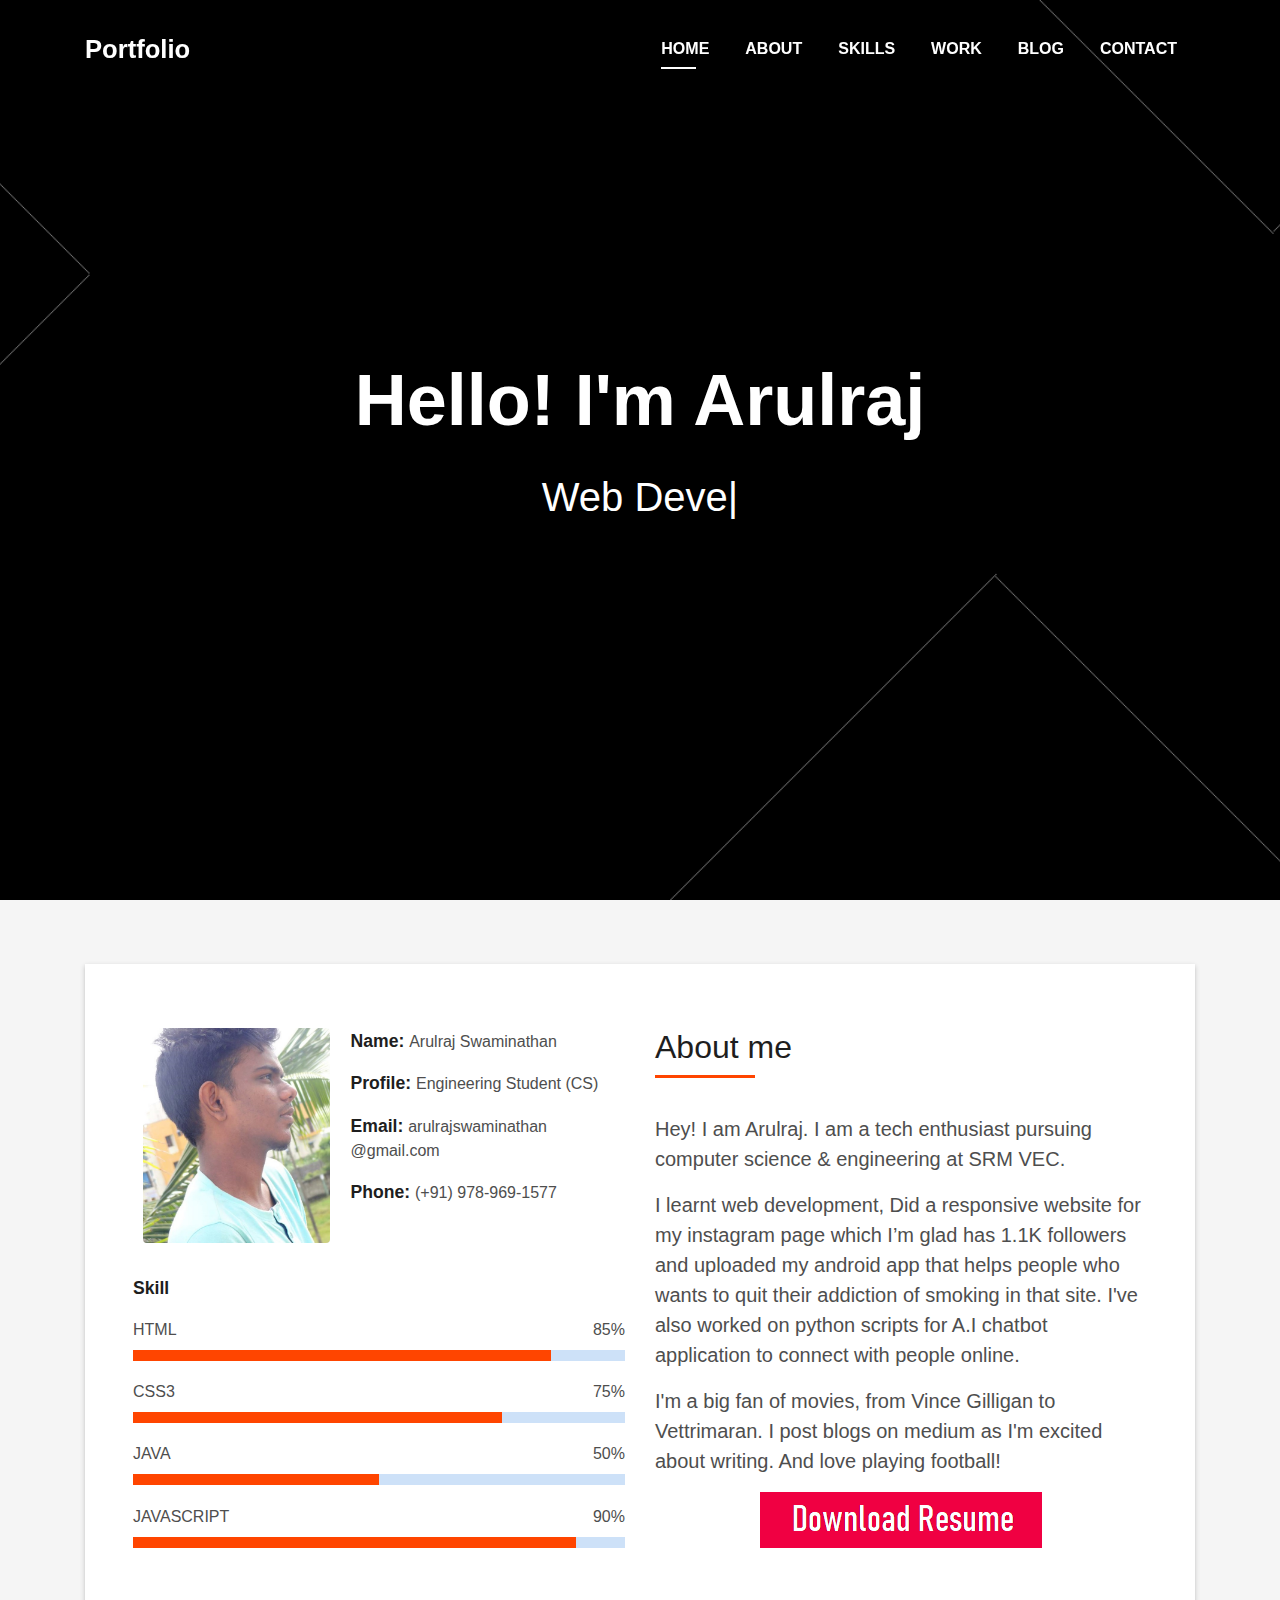
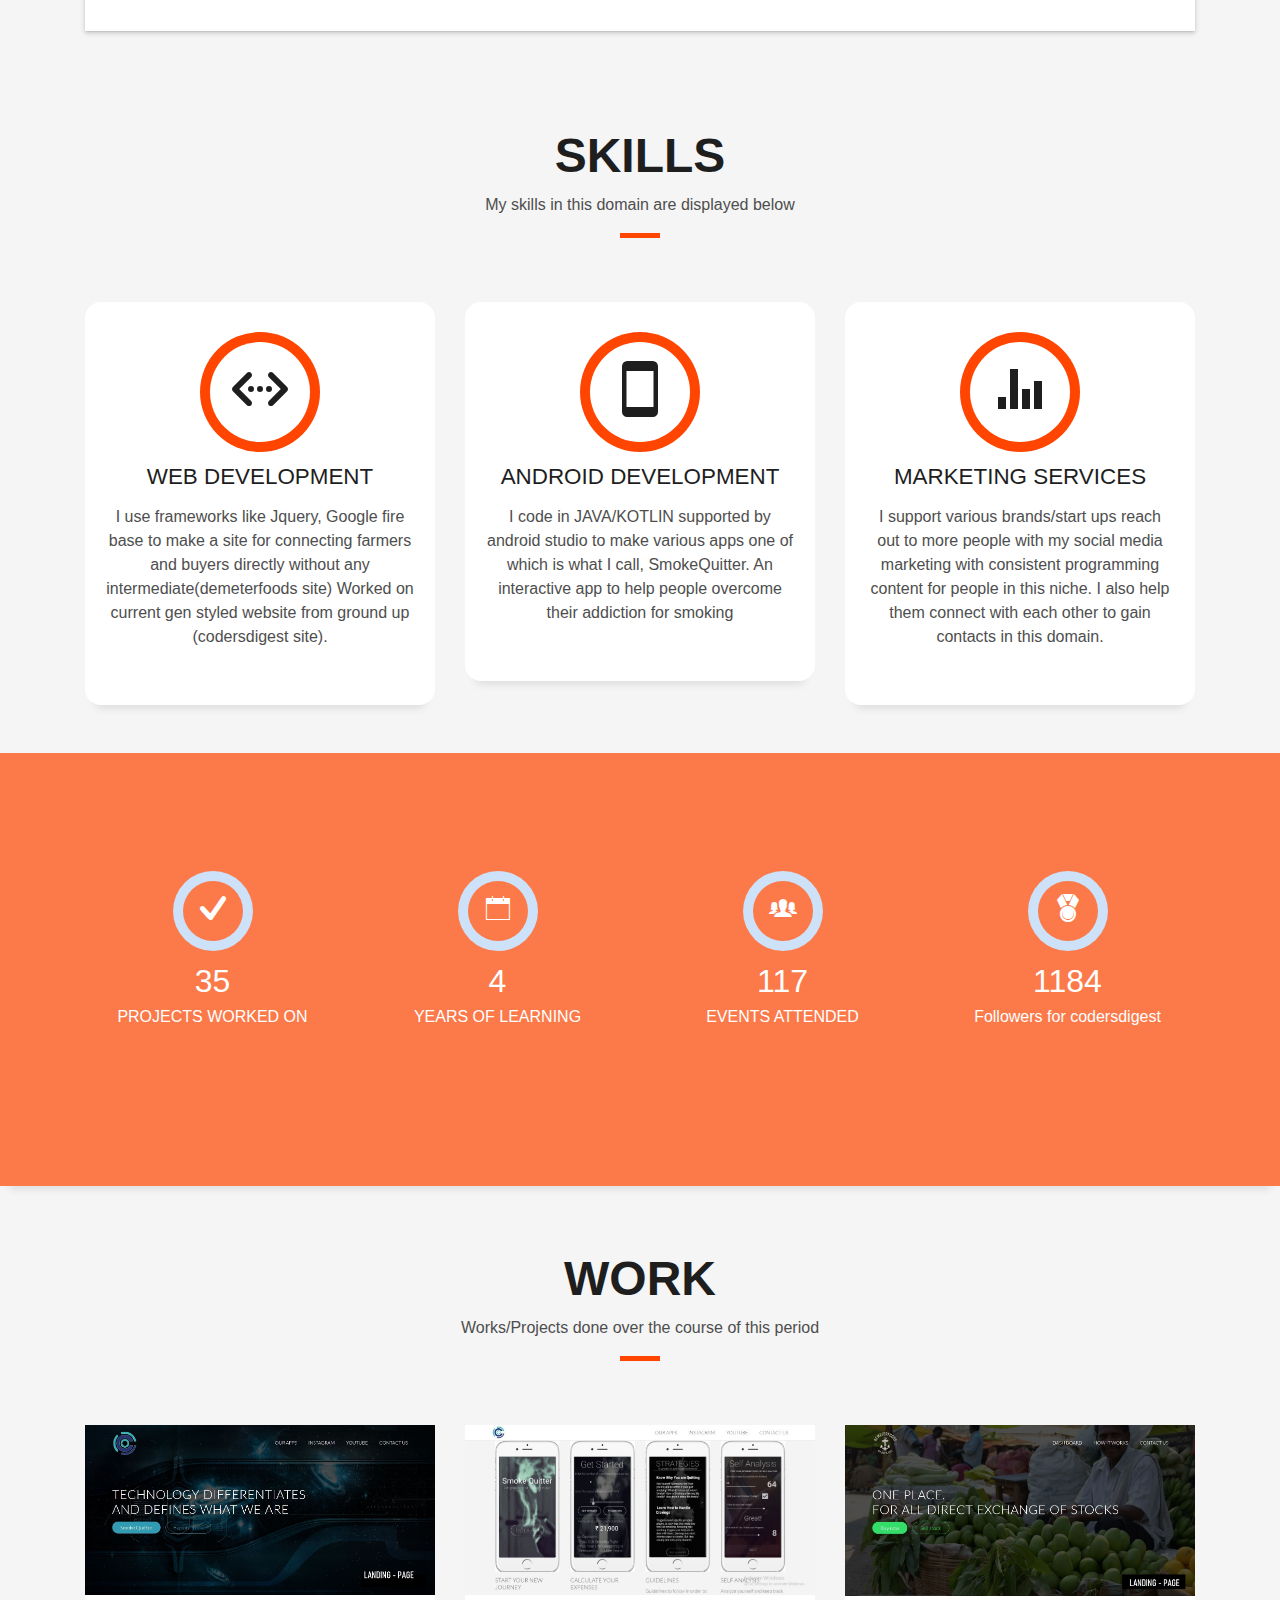
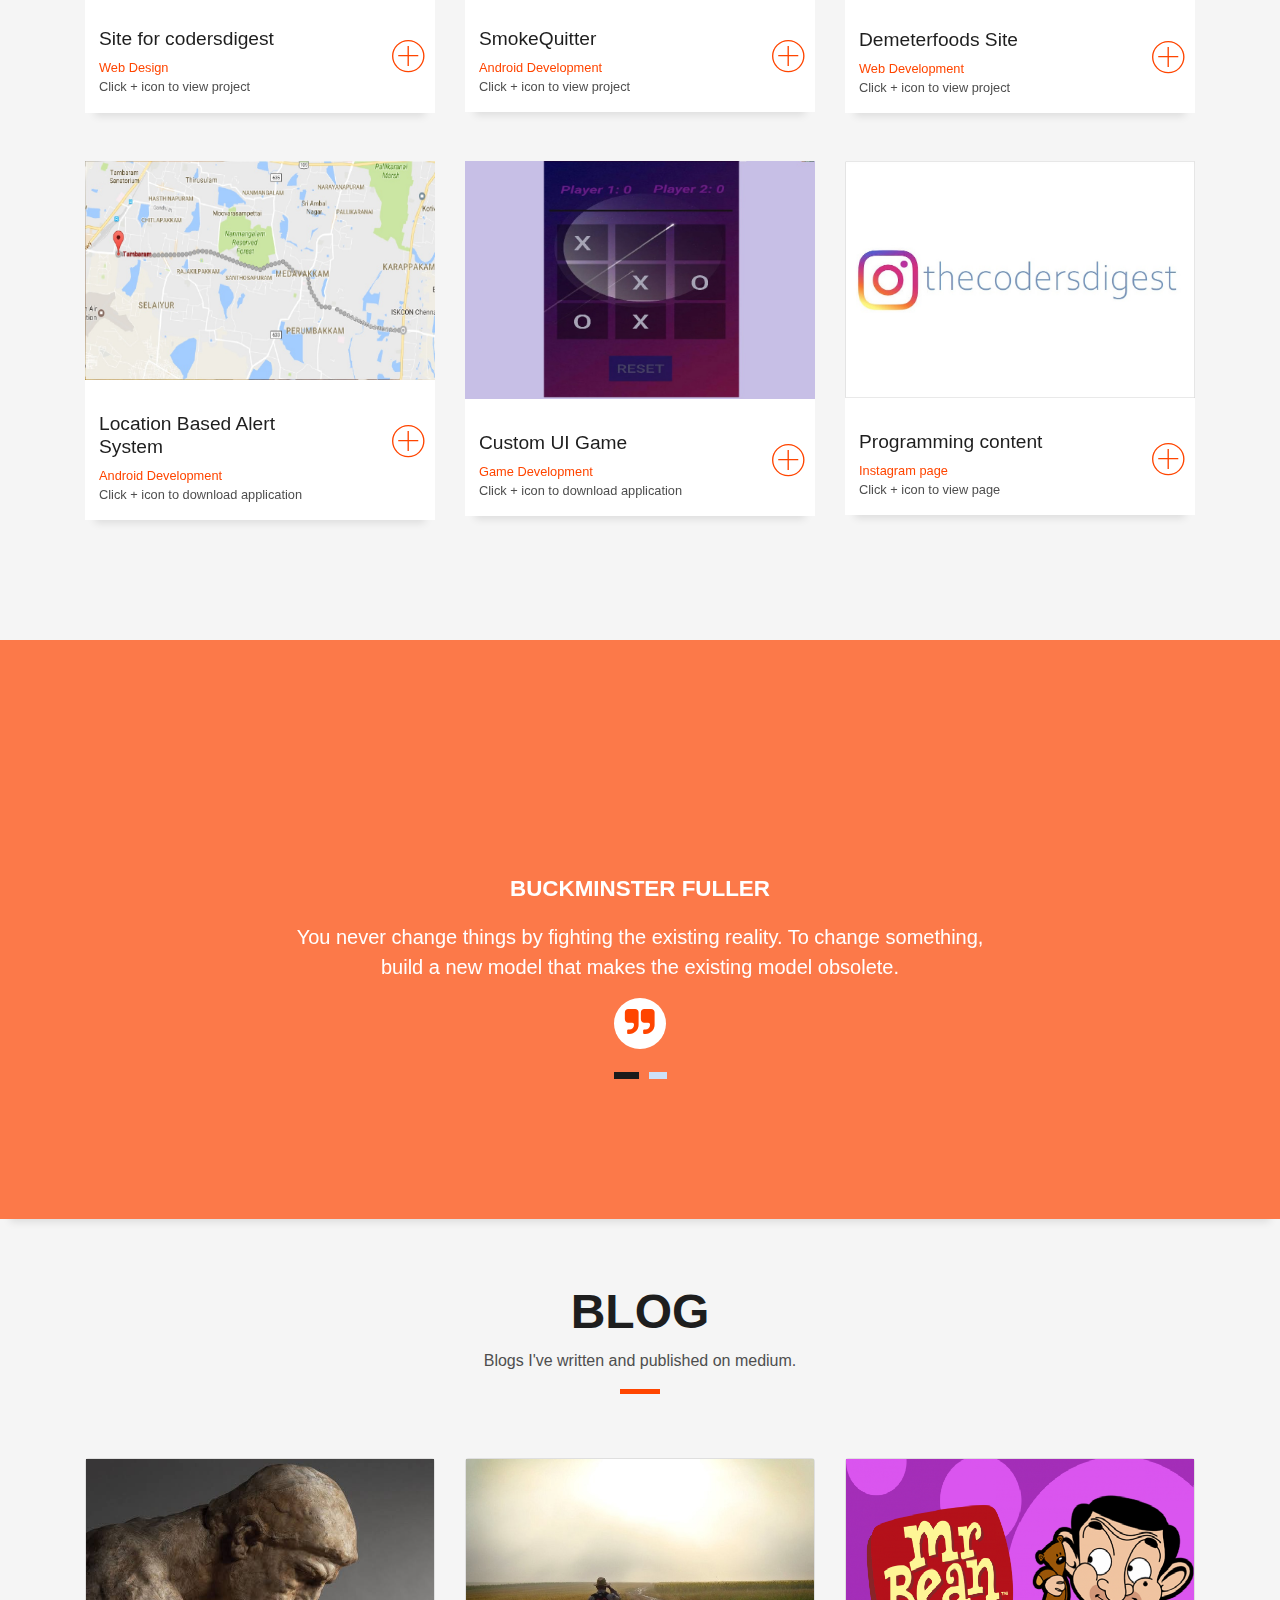
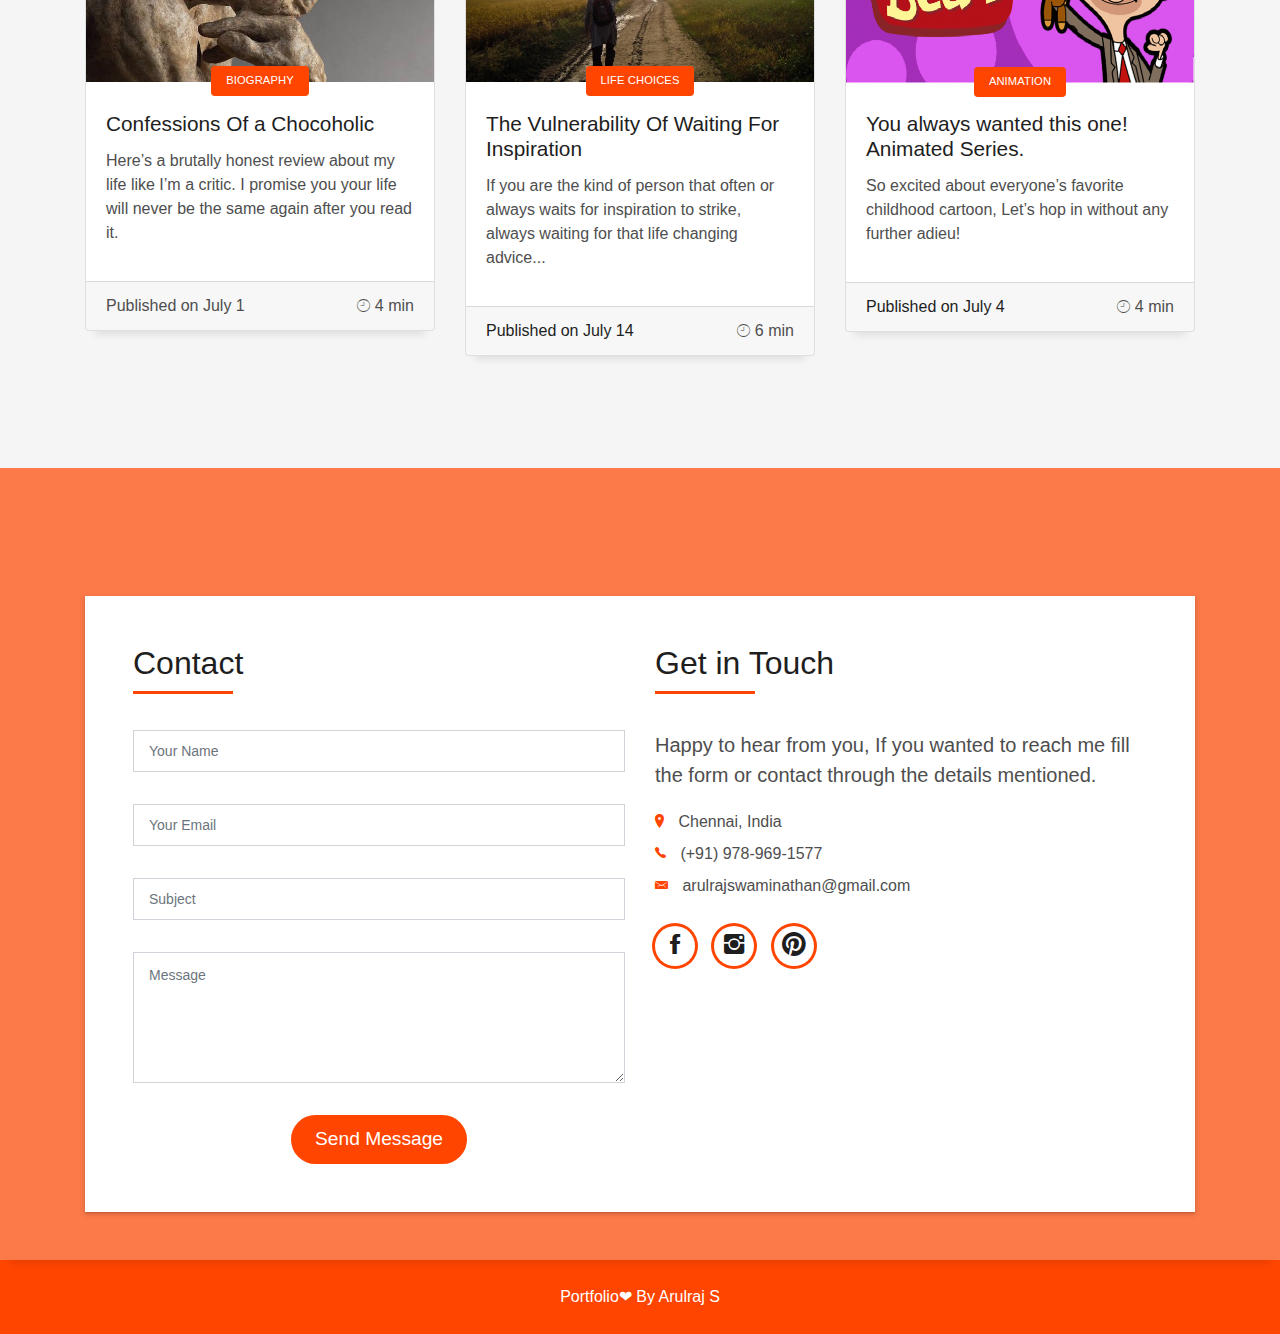
<file: index.html>
<!DOCTYPE html>
<html lang="en">

<head>
  <meta charset="utf-8">
  <meta content="width=device-width, initial-scale=1.0" name="viewport">

  <title>Portfolio</title>
  <meta content="" name="descriptison">
  <meta content="" name="keywords">

  <!-- Favicons -->
  <link href="assets/img/favicon.png" rel="icon">
  <link href="assets/img/apple-touch-icon.png" rel="apple-touch-icon">

  <!-- Vendor CSS Files -->
  <link href="assets/vendor/bootstrap/css/bootstrap.min.css" rel="stylesheet">
  <link href="assets/vendor/font-awesome/css/font-awesome.min.css" rel="stylesheet">
  <link href="assets/vendor/ionicons/css/ionicons.min.css" rel="stylesheet">
  <link href="assets/vendor/owl.carousel/assets/owl.carousel.min.css" rel="stylesheet">
  <link href="assets/vendor/venobox/venobox.css" rel="stylesheet">

  <!--  Main CSS File -->
  <link href="assets/css/style.css" rel="stylesheet">

 
</head>

<body id="page-top">

  <!-- ======= Header/ Navbar ======= -->
  <nav class="navbar navbar-b navbar-trans navbar-expand-md fixed-top" id="mainNav">
    <div class="container">
      <a class="navbar-brand js-scroll" href="#page-top">Portfolio</a>
      <button class="navbar-toggler collapsed" type="button" data-toggle="collapse" data-target="#navbarDefault" aria-controls="navbarDefault" aria-expanded="false" aria-label="Toggle navigation">
        <span></span>
        <span></span>
        <span></span>
      </button>
      <div class="navbar-collapse collapse justify-content-end" id="navbarDefault">
        <ul class="navbar-nav">
          <li class="nav-item">
            <a class="nav-link js-scroll active" href="index.html">Home</a>
          </li>
          <li class="nav-item">
            <a class="nav-link js-scroll" href="#about">About</a>
          </li>
          <li class="nav-item">
            <a class="nav-link js-scroll" href="#service">Skills</a>
          </li>
          <li class="nav-item">
            <a class="nav-link js-scroll" href="#work">Work</a>
          </li>
          <li class="nav-item">
            <a class="nav-link js-scroll" href="#blog">Blog</a>
          </li>
          <li class="nav-item">
            <a class="nav-link js-scroll" href="#contact">Contact</a>
          </li>
        </ul>
      </div>
    </div>
  </nav>

  <!-- ======= Intro Section ======= -->
  <div id="home" class="intro route bg-image" style="background-image: url(bg.png)">
    <div class="overlay-itro"></div>
    <div class="intro-content display-table">
      <div class="table-cell">
        <div class="container">
          <!--<p class="display-6 color-d">Hello, world!</p>-->
          <h1 class="intro-title mb-4">Hello! I'm Arulraj</h1>
          <p class="intro-subtitle"><span class="text-slider-items">Web Developer,Android Developer,CEO @thecodersdigest, Social Media Influencer</span><strong class="text-slider"></strong></p>
          <!-- <p class="pt-3"><a class="btn btn-primary btn js-scroll px-4" href="#about" role="button">Learn More</a></p> -->
        </div>
      </div>
    </div>
  </div><!-- End Intro Section -->

  <main id="main">

    <!-- ======= About Section ======= -->
    <section id="about" class="about-mf sect-pt4 route">
      <div class="container">
        <div class="row">
          <div class="col-sm-12">
            <div class="box-shadow-full">
              <div class="row">
                <div class="col-md-6">
                  <div class="row">
                    <div class="col-sm-6 col-md-5">
                      <div class="about-img">
                        <img src="me.jpeg" class="img-fluid rounded b-shadow-a" alt="">
                      </div>
                    </div>
                    <div class="col-sm-6 col-md-7">
                      <div class="about-info">
                        <p><span class="title-s">Name: </span> <span>Arulraj Swaminathan</span></p>
                        <p><span class="title-s">Profile: </span> <span>Engineering Student (CS)</span></p>
                        <p><span class="title-s">Email: </span> <span>arulrajswaminathan<br>@gmail.com</span></p>
                        <p><span class="title-s">Phone: </span> <span>(+91) 978-969-1577</span></p>
                      </div>
                    </div>
                  </div>
                  <div class="skill-mf">
                    <p class="title-s">Skill</p>
                    <span>HTML</span> <span class="pull-right">85%</span>
                    <div class="progress">
                      <div class="progress-bar" role="progressbar" style="width: 85%;" aria-valuenow="85" aria-valuemin="0" aria-valuemax="100"></div>
                    </div>
                    <span>CSS3</span> <span class="pull-right">75%</span>
                    <div class="progress">
                      <div class="progress-bar" role="progressbar" style="width: 75%" aria-valuenow="75" aria-valuemin="0" aria-valuemax="100"></div>
                    </div>
                    <span>JAVA</span> <span class="pull-right">50%</span>
                    <div class="progress">
                      <div class="progress-bar" role="progressbar" style="width: 50%" aria-valuenow="50" aria-valuemin="0" aria-valuemax="100"></div>
                    </div>
                    <span>JAVASCRIPT</span> <span class="pull-right">90%</span>
                    <div class="progress">
                      <div class="progress-bar" role="progressbar" style="width: 90%" aria-valuenow="90" aria-valuemin="0" aria-valuemax="100"></div>
                    </div>
                  </div>
                </div>
                <div class="col-md-6">
                  <div class="about-me pt-4 pt-md-0">
                    <div class="title-box-2">
                      <h5 class="title-left">
                        About me
                      </h5>
                    </div>
                    <p class="lead">
                      Hey! I am Arulraj. I am a tech enthusiast pursuing computer science & engineering at SRM VEC. 
                    </p>
                    <p class="lead">
                        I learnt web development, Did a responsive website for my instagram page which I’m glad has 1.1K followers and uploaded my android app that helps people who wants to quit their addiction of smoking in that site. I've also worked on python scripts for A.I chatbot application to connect with people online.
                    </p>
                    <p class="lead">
                        I'm a big fan of movies, from Vince Gilligan to Vettrimaran. I post blogs on medium as I'm excited about writing. And love playing football!
                    </p>
                  </div><div class = "buttoncontainer"><a href="ARULRAJ_RESUME.pdf" download= "arulraj_resume"><img src="downbutton.png"  alt="download Button"></a></div>
                    
                </div>
              </div>
            </div>
          </div>
        </div>
      </div>
    </section><!-- End About Section -->

    <!-- ======= Services Section ======= -->
    <section id="service" class="services-mf pt-5 route">
      <div class="container">
        <div class="row">
          <div class="col-sm-12">
            <div class="title-box text-center">
              <h3 class="title-a">
                 Skills
              </h3>
              <p class="subtitle-a">
                My skills in this domain are displayed below
              </p>
              <div class="line-mf"></div>
            </div>
          </div>
        </div>
        <div class="row">
          <div class="col-md-4">
            <div class="service-box">
              <div class="service-ico">
                <span class="ico-circle"><i class="ion-code-working"></i></span>
              </div>
              <div class="service-content">
                <h2 class="s-title">Web Development</h2>
                <p class="s-description text-center">
                  I use frameworks like Jquery, Google fire base to make a site for connecting farmers and buyers directly without any intermediate(demeterfoods site)
                  Worked on current gen styled website from ground up (codersdigest site).
                
                </p>
              </div>
            </div>
          </div>
          <div class="col-md-4">
            <div class="service-box">
              <div class="service-ico">
                <span class="ico-circle"><i class="ion-android-phone-portrait"></i></span>
              </div>
              <div class="service-content">
                <h2 class="s-title">Android Development</h2>
                <p class="s-description text-center">
                  I code in JAVA/KOTLIN supported by android studio to make various apps one of which is what I call, SmokeQuitter. An interactive app to help people overcome their addiction for smoking
                </p>
              </div>
            </div>
          </div>
          <div class="col-md-4">
            <div class="service-box">
              <div class="service-ico">
                <span class="ico-circle"><i class="ion-stats-bars"></i></span>
              </div>
              <div class="service-content">
                <h2 class="s-title">Marketing Services</h2>
                <p class="s-description text-center">
                  I support various brands/start ups reach out to more people with my social media marketing with consistent programming content for people in this niche. I also help them connect with each other to gain contacts in this domain.
                </p>
              </div>
            </div>
          </div>
        </div>
      </div>
    </section><!-- End Services Section -->

    <!-- ======= Counter Section ======= -->
    <div class="section-counter paralax-mf bg-image" style="background-image: url(assets/img/counters-bg.jpg)">
      <div class="overlay-mf"></div>
      <div class="container">
        <div class="row">
          <div class="col-sm-3 col-lg-3">
            <div class="counter-box counter-box pt-4 pt-md-0">
              <div class="counter-ico">
                <span class="ico-circle"><i class="ion-checkmark-round"></i></span>
              </div>
              <div class="counter-num">
                <p class="counter">35</p>
                <span class="counter-text">PROJECTS WORKED ON</span>
              </div>
            </div>
          </div>
          <div class="col-sm-3 col-lg-3">
            <div class="counter-box pt-4 pt-md-0">
              <div class="counter-ico">
                <span class="ico-circle"><i class="ion-ios-calendar-outline"></i></span>
              </div>
              <div class="counter-num">
                <p class="counter">4</p>
                <span class="counter-text">YEARS OF LEARNING</span>
              </div>
            </div>
          </div>
          <div class="col-sm-3 col-lg-3">
            <div class="counter-box pt-4 pt-md-0">
              <div class="counter-ico">
                <span class="ico-circle"><i class="ion-ios-people"></i></span>
              </div>
              <div class="counter-num">
                <p class="counter">117</p>
                <span class="counter-text">EVENTS ATTENDED</span>
              </div>
            </div>
          </div>
          <div class="col-sm-3 col-lg-3">
            <div class="counter-box pt-4 pt-md-0">
              <div class="counter-ico">
                <span class="ico-circle"><i class="ion-ribbon-a"></i></span>
              </div>
              <div class="counter-num">
                <p class="counter">1184</p>
                <span class="counter-text">Followers for codersdigest</span>
              </div>
            </div>
          </div>
        </div>
      </div>
    </div><!-- End Counter Section -->

    <!-- ======= Portfolio Section ======= -->
    <section id="work" class="portfolio-mf sect-pt4 route">
      <div class="container">
        <div class="row">
          <div class="col-sm-12">
            <div class="title-box text-center">
              <h3 class="title-a">
                WORK
              </h3>
              <p class="subtitle-a">
                Works/Projects done over the course of this period
              </p>
              <div class="line-mf"></div>
            </div>
          </div>
        </div>
        <div class="row">
          <div class="col-md-4">
            <div class="work-box">
              <a href="cod.JPG" data-gall="portfolioGallery" class="venobox">
                <div class="work-img">
                  <img src="cod.JPG" alt="" class="img-fluid">
                </div>
              </a>
              <div class="work-content">
                <div class="row">
                  <div class="col-sm-8">
                    <h2 class="w-title">Site for codersdigest</h2>
                    <div class="w-more">
                      <span class="w-ctegory">Web Design</span><br><span class="w-date">Click + icon to view project</span>
                    </div>
                  </div>
                  <div class="col-sm-4">
                    <div class="w-like">
                      <a href="http://codersdigest.epizy.com/" target="_blank"> <span class="ion-ios-plus-outline"></span></a>
                    </div>
                  </div>
                </div>
              </div>
            </div>
          </div>
          <div class="col-md-4">
            <div class="work-box">
              <a href="app.JPG" data-gall="portfolioGallery" class="venobox">
                <div class="work-img">
                  <img src="app.JPG" alt="" class="img-fluid">
                </div>
              </a>
              <div class="work-content">
                <div class="row">
                  <div class="col-sm-8">
                    <h2 class="w-title">SmokeQuitter</h2>
                    <div class="w-more">
                      <span class="w-ctegory">Android Development</span><br><span class="w-date">Click + icon to view project</span>
                    </div>
                  </div>
                  <div class="col-sm-4">
                    <div class="w-like">
                      <a href="smokequitter.html" target="_blank"> <span class="ion-ios-plus-outline"></span></a>
                    </div>
                  </div>
                </div>
              </div>
            </div>
          </div>
          <div class="col-md-4">
            <div class="work-box">
              <a href="farm.JPG" data-gall="portfolioGallery" class="venobox">
                <div class="work-img">
                  <img src="farm.JPG" alt="" class="img-fluid">
                </div>
              </a>
              <div class="work-content">
                <div class="row">
                  <div class="col-sm-8">
                    <h2 class="w-title">Demeterfoods Site</h2>
                    <div class="w-more">
                      <span class="w-ctegory">Web Development</span><br><span class="w-date">Click + icon to view project</span>
                    </div>
                  </div>
                  <div class="col-sm-4">
                    <div class="w-like">
                      <a href="http://demeterfoods.rf.gd/" target="_blank"> <span class="ion-ios-plus-outline"></span></a>
                    </div>
                  </div>
                </div>
              </div>
            </div>
          </div>
            <div class="col-md-4">
            <div class="work-box">
              <a href="assets/img/work-4.jpg" data-gall="portfolioGallery" class="venobox">
                <div class="work-img">
                  <img src="assets/img/work-4.jpg" alt="" class="img-fluid">
                </div>
              </a>
              <div class="work-content">
                <div class="row">
                  <div class="col-sm-8">
                    <h2 class="w-title">Location Based Alert System</h2>
                    <div class="w-more">
                      <span class="w-ctegory">Android Development</span><br><span class="w-date">Click + icon to download application</span>
                    </div>
                  </div>
                  <div class="col-sm-4">
                    <div class="w-like">
                      <a href="locationalarm.apk" download= "locationalarm"> <span class="ion-ios-plus-outline"></span></a>
                    </div>
                  </div>
                </div>
              </div>
            </div>
          </div>
          <div class="col-md-4">
            <div class="work-box">
              <a href="assets/img/work-5.jpg" data-gall="portfolioGallery" class="venobox">
                <div class="work-img">
                  <img src="assets/img/work-5.jpg" alt="" class="img-fluid">
                </div>
              </a>
              <div class="work-content">
                <div class="row">
                  <div class="col-sm-8">
                    <h2 class="w-title">Custom UI Game</h2>
                    <div class="w-more">
                      <span class="w-ctegory">Game Development</span><br><span class="w-date">Click + icon to download application</span>
                    </div>
                  </div>
                  <div class="col-sm-4">
                    <div class="w-like">
                      <a href="tictaktoe.apk"> <span class="ion-ios-plus-outline"></span></a>
                    </div>
                  </div>
                </div>
              </div>
            </div>
          </div>
          <div class="col-md-4">
            <div class="work-box">
              <a href="assets/img/work-6.jpg" data-gall="portfolioGallery" class="venobox">
                <div class="work-img">
                  <img src="assets/img/work-6.jpg" alt="" class="img-fluid">
                </div>
              </a>
              <div class="work-content">
                <div class="row">
                  <div class="col-sm-8">
                    <h2 class="w-title">Programming content</h2>
                    <div class="w-more">
                      <span class="w-ctegory">Instagram page</span><br><span class="w-date">Click + icon to view page</span>
                    </div>
                  </div>
                  <div class="col-sm-4">
                    <div class="w-like">
                      <a href="https://www.instagram.com/thecodersdigest/" target="_blank"> <span class="ion-ios-plus-outline"></span></a>
                    </div>
                  </div>
                </div>
              </div>
            </div>
          </div>
        </div>
     </div>
    </section><br><br><br><!-- End Portfolio Section -->

    <!-- ======= Testimonials Section ======= -->
    <div class="testimonials paralax-mf bg-image" style="background-image: url(assets/img/overlay-bg.jpg)">
      <div class="overlay-mf"></div>
      <div class="container">
        <div class="row">
          <div class="col-md-12">
            <div id="testimonial-mf" class="owl-carousel owl-theme">
              <div class="testimonial-box">
                <div class="author-test"><br><br><br>
                  <span class="author">Buckminster Fuller</span>
                </div>
                <div class="content-test">
                  <p class="description lead">
                      You never change things by fighting the existing reality.
                      To change something, build a new model that makes the existing model obsolete.
                   
                  </p>
                  <span class="comit"><i class="fa fa-quote-right"></i></span>
                </div>
              </div>
              <div class="testimonial-box">
                <div class="author-test"><br><br><br>
                  <span class="author">Donald Knuth</span>
                </div>
                <div class="content-test">
                  <p class="description lead">
                    Computers are good at following instructions, but not at reading your mind.
                  </p>
                  <span class="comit"><i class="fa fa-quote-right"></i></span>
                </div>
              </div>
            </div>
          </div>
        </div>
      </div>
    </div><!-- End Testimonials Section -->

    <!-- ======= Blog Section ======= -->
    <section id="blog" class="blog-mf sect-pt4 route">
      <div class="container">
        <div class="row">
          <div class="col-sm-12">
            <div class="title-box text-center">
              <h3 class="title-a">
                Blog
              </h3>
              <p class="subtitle-a">
                Blogs I've written and published on medium.
              </p>
              <div class="line-mf"></div>
            </div>
          </div>
        </div>
        <div class="row">
          <div class="col-md-4">
            <div class="card card-blog">
              <div class="card-img">
                <a href="https://medium.com/@arulrajswaminathan/confessions-of-a-chocoholic-3f38c06ad038" target="_blank"><img src="blog1.jpeg" alt="" class="img-fluid"></a>
              </div>
              <div class="card-body">
                <div class="card-category-box">
                  <div class="card-category">
                    <h6 class="category">Biography</h6>
                  </div>
                </div>
                <h3 class="card-title"><a href="https://medium.com/@arulrajswaminathan/confessions-of-a-chocoholic-3f38c06ad038">Confessions Of a Chocoholic</a></h3>
                <p class="card-description">
                  Here’s a brutally honest review about my life like I’m a critic. I promise you your life will never be the same again after you read it.
                </p>
              </div>
              <div class="card-footer">
                <div class="post-author">
                    <span class="author">Published on July 1</span>
                  </a>
                </div>
                <div class="post-date">
                  <span class="ion-ios-clock-outline"></span> 4 min
                </div>
              </div>
            </div>
          </div>
          <div class="col-md-4">
            <div class="card card-blog">
              <div class="card-img">
                <a href="https://medium.com/@arulrajswaminathan/the-vulnerability-behind-waiting-for-inspiration-to-strike-by-itself-e9e30d63952"><img src="blog2.jpeg" target="_blank" alt="" class="img-fluid"></a>
              </div>
              <div class="card-body">
                <div class="card-category-box">
                  <div class="card-category">
                    <h6 class="category">Life Choices</h6>
                  </div>
                </div>
                <h3 class="card-title"><a href="https://medium.com/@arulrajswaminathan/the-vulnerability-behind-waiting-for-inspiration-to-strike-by-itself-e9e30d63952" target="_blank">The Vulnerability Of Waiting For Inspiration</a></h3>
                <p class="card-description">If you are the kind of person that often or always waits for inspiration to strike, always waiting for that life changing advice...
                </p>
              </div>
              <div class="card-footer">
                <div class="post-author">
                  <a href="#">
                    <span class="author">Published on July 14</span>
                  </a>
                </div>
                <div class="post-date">
                  <span class="ion-ios-clock-outline"></span> 6 min
                </div>
              </div>
            </div>
          </div>
          <div class="col-md-4">
            <div class="card card-blog">
              <div class="card-img">
                <a href="https://medium.com/@arulrajswaminathan/mr-beaaaaaaaaan-2c7f8217f5bc" target="_blank"><img src="blog3.png" alt="" class="img-fluid"></a>
              </div>
              <div class="card-body">
                <div class="card-category-box">
                  <div class="card-category">
                    <h6 class="category">Animation</h6>
                  </div>
                </div>
                <h3 class="card-title"><a href="https://medium.com/@arulrajswaminathan/mr-beaaaaaaaaan-2c7f8217f5bc" target="_blank">You always wanted this one!</a> Animated Series.<br></h3>
                <p class="card-description">
                  So excited about everyone’s favorite childhood cartoon, Let’s hop in without any further adieu!
                </p>
              </div>
              <div class="card-footer">
                <div class="post-author">
                  <a href="#">
                    <span class="author">Published on July 4</span>
                  </a>
                </div>
                <div class="post-date">
                  <span class="ion-ios-clock-outline"></span> 4 min
                </div>
              </div>
            </div>
          </div>
        </div>
      </div>
    </section><!-- End Blog Section -->

    <!-- ======= Contact Section ======= -->
    <section class="paralax-mf footer-paralax bg-image sect-mt4 route" style="background-image: url(assets/img/overlay-bg.jpg)">
      <div class="overlay-mf"></div>
      <div class="container">
        <div class="row">
          <div class="col-sm-12">
            <div class="contact-mf">
              <div id="contact" class="box-shadow-full">
                <div class="row">
                  <div class="col-md-6">
                    <div class="title-box-2">
                      <h5 class="title-left">
                        Contact
                      </h5>
                    </div>
                    <div>
                      <form action="forms/contact.php" method="post" role="form" class="php-email-form">
                        <div class="row">
                          <div class="col-md-12 mb-3">
                            <div class="form-group">
                              <input type="text" name="name" class="form-control" id="name" placeholder="Your Name" data-rule="minlen:4" data-msg="Please enter at least 4 chars" />
                              <div class="validate"></div>
                            </div>
                          </div>
                          <div class="col-md-12 mb-3">
                            <div class="form-group">
                              <input type="email" class="form-control" name="email" id="email" placeholder="Your Email" data-rule="email" data-msg="Please enter a valid email" />
                              <div class="validate"></div>
                            </div>
                          </div>
                          <div class="col-md-12 mb-3">
                            <div class="form-group">
                              <input type="text" class="form-control" name="subject" id="subject" placeholder="Subject" data-rule="minlen:4" data-msg="Please enter at least 8 chars of subject" />
                              <div class="validate"></div>
                            </div>
                          </div>
                          <div class="col-md-12">
                            <div class="form-group">
                              <textarea class="form-control" name="message" rows="5" data-rule="required" data-msg="Please write something for us" placeholder="Message"></textarea>
                              <div class="validate"></div>
                            </div>
                          </div>
                          <div class="col-md-12 text-center mb-3">
                            <div class="loading">Loading</div>
                            <div class="error-message"></div>
                            <div class="sent-message">Your message has been sent. Thank you!</div>
                          </div>
                          <div class="col-md-12 text-center">
                            <button type="submit" class="button button-a button-big button-rouded">Send Message</button>
                          </div>
                        </div>
                      </form>
                    </div>
                  </div>
                  <div class="col-md-6">
                    <div class="title-box-2 pt-4 pt-md-0">
                      <h5 class="title-left">
                        Get in Touch
                      </h5>
                    </div>
                    <div class="more-info">
                      <p class="lead">
                        Happy to hear from you, If you wanted to reach me fill the form or contact through the details mentioned.
                      </p>
                      <ul class="list-ico">
                        <li><span class="ion-ios-location"></span> Chennai, India</li>
                        <li><span class="ion-ios-telephone"></span> (+91) 978-969-1577</li>
                        <li><span class="ion-email"></span> arulrajswaminathan@gmail.com</li>
                      </ul>
                    </div>
                    <div class="socials">
                      <ul>
                        <li><a href="https://www.facebook.com/arul.swaminathan.7"><span class="ico-circle"><i class="ion-social-facebook"></i></span></a></li>
                        <li><a href="https://instagram.com/_._.arul._._?igshid=fxne3al2e8xj"><span class="ico-circle"><i class="ion-social-instagram"></i></span></a></li>
                        <li><a href="https://in.pinterest.com/arulrajswaminathan/"><span class="ico-circle"><i class="ion-social-pinterest"></i></span></a></li>
                      </ul>
                    </div>
                  </div>
                </div>
              </div>
            </div>
          </div>
        </div>
      </div>
    </section><!-- End Contact Section -->

  </main><!-- End #main -->

  <!-- ======= Footer ======= -->
  <footer>
    <div class="container">
      <div class="row">
        <div class="col-sm-12">
          <div class="copyright-box">
            <div class="credits">
              Portfolio❤︎  By Arulraj S
            </div>
          </div>
        </div>
      </div>
    </div>
  </footer><!-- End  Footer -->

  <a href="#" class="back-to-top"><i class="fa fa-chevron-up"></i></a>
  <div id="preloader"></div>

  <!-- Vendor JS Files -->
  <script src="assets/vendor/jquery/jquery.min.js"></script>
  <script src="assets/vendor/bootstrap/js/bootstrap.bundle.min.js"></script>
  <script src="assets/vendor/jquery.easing/jquery.easing.min.js"></script>
  <script src="assets/vendor/php-email-form/validate.js"></script>
  <script src="assets/vendor/waypoints/jquery.waypoints.min.js"></script>
  <script src="assets/vendor/counterup/jquery.counterup.min.js"></script>
  <script src="assets/vendor/owl.carousel/owl.carousel.min.js"></script>
  <script src="assets/vendor/typed.js/typed.min.js"></script>
  <script src="assets/vendor/venobox/venobox.min.js"></script>

  <!--  Main JS File -->
  <script src="assets/js/main.js"></script>

</body>

</html>
</file>
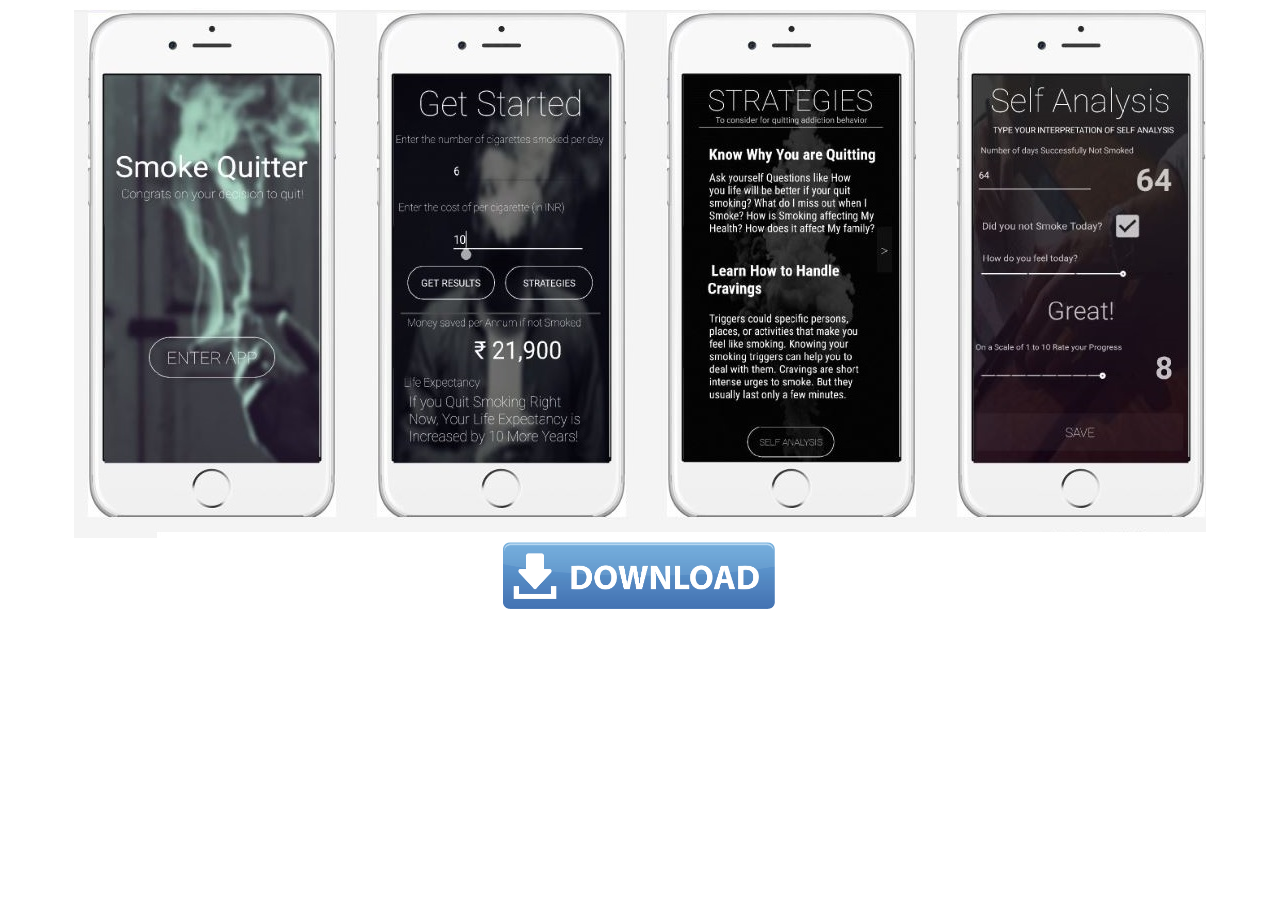
<file: smokequitter.html>
<!DOCTYPE html>
<html>
<head>
	<title>SmokeQuitter</title>
</head>
<body style="text-align: center">
	<img src="app-mod.JPG">
    <a href="smokequitterfinalversion.apk" download= "SmokeQuitter"><img src="drive.png" style="width: auto;height: 70px;" alt="Google Drive Button"></a>
</body>
</html>
</file>
<file: assets/vendor/venobox/venobox.css>
/* ------ venobox.css --------*/
.vbox-overlay *, .vbox-overlay *:before, .vbox-overlay *:after{
    -webkit-backface-visibility: hidden;
    -webkit-box-sizing:border-box;
    -moz-box-sizing:border-box;
    box-sizing:border-box;
}
.vbox-overlay * { 
    -webkit-backface-visibility: visible;
    backface-visibility: visible;
}
.vbox-overlay{
    display: -webkit-flex;
    display: flex;
    -webkit-flex-direction: column;
    flex-direction: column;
    -webkit-justify-content: center;
    justify-content: center;
    -webkit-align-items: center;
    align-items: center;
    position: fixed;
    left: 0;
    top: 0;
    bottom: 0;
    right: 0;
    z-index: 999999;
}

/* ----- navigation ----- */
.vbox-title{
    width: 100%;
    height: 40px;
    float: left;
    text-align: center;
    line-height: 28px;
    font-size: 12px;
    padding: 6px 50px;
    overflow: hidden;
    position: fixed;
    display: none;
    left: 0;
    z-index: 89;
}
.vbox-close{
    cursor: pointer;
    position: fixed;
    top: -1px;
    right: 0;
    width: 50px;
    height: 40px;
    padding: 6px;
    display: block;
    background-position:10px center;
    overflow: hidden;
    font-size: 24px;
    line-height: 1;
    text-align: center;
    z-index: 99;
}
.vbox-left{
    cursor: pointer;
    position: fixed;
    left: 0;
    height: 40px;
    overflow: hidden;
    line-height: 28px;
    font-size: 12px;
    z-index: 99;
    display: flex;
    align-items:center;
}
.vbox-num{
    display: inline-block;
    margin: 6px 0 6px 15px;
}
/* ----- Social share ----- */
.vbox-share{
    line-height: 28px;
    font-size: 12px;
    overflow: hidden;
    position: fixed;
    left: 0;
    z-index: 98;
    display: flex;
    align-items:center;
    justify-content: center;
    width: 100%;
    text-align: center;
}
.vbox-share svg{
    max-height: 28px;
    width: 28px;
    z-index: 10;
    margin-left: 12px;
    margin-top: 6px;
    margin-bottom: 6px;
    vertical-align: middle;
}


/* ----- navigation ARROWS ----- */
.vbox-next, .vbox-prev{
    position: fixed;
    top: 50%;
    margin-top: -15px;
    overflow: hidden;
    cursor: pointer;
    display: block;
    width: 45px;
    height: 45px;
    z-index: 99;
}
.vbox-next span, .vbox-prev span{
    position: relative;
    width: 20px;
    height: 20px;
    border: 2px solid transparent;
    border-top-color: #B6B6B6;
    border-right-color: #B6B6B6;
    text-indent: -100px;
    position: absolute;
    top: 8px;
    display: block;
}
.vbox-prev{
    left: 15px;
}
.vbox-next{
    right: 15px;
}
.vbox-prev span{
    left: 10px;
    -ms-transform: rotate(-135deg);
    -webkit-transform: rotate(-135deg);
    transform: rotate(-135deg);
}
.vbox-next span{
    -ms-transform: rotate(45deg);
    -webkit-transform: rotate(45deg);
    transform: rotate(45deg);
    right: 10px;
}
/* ------- inline window ------ */
.vbox-inline{
    width: 420px;
    height: 315px;
    height: 70vh;
    padding: 10px;
    background: #fff;
    margin: 0 auto;
    overflow: auto;
    text-align: left;
}
/* ------- Video & iFrames window ------ */
.venoframe{
    max-width: 100%;
    width: 100%;
    border: none;
    width: 100%;
    height: 260px;
    height: 70vh;
}
.venoframe.vbvid{
    height: 260px;
}
@media (min-width: 768px) {
    .venoframe, .vbox-inline{
        width: 90%;
        height: 360px;
        height: 70vh;
    }
    .venoframe.vbvid{
        width: 640px;
        height: 360px;
    }
}
@media (min-width: 992px) {
    .venoframe, .vbox-inline{
        max-width: 1200px;
        width: 80%;
        height: 540px;
        height: 70vh;
    }
    .venoframe.vbvid{
        width: 960px;
        height: 540px;
    }
}
/* 
Please do NOT edit this part! 
or at least read this note: http://i.imgur.com/7C0ws9e.gif
*/
.vbox-open{
    overflow: hidden;
}
.vbox-container{
    position: absolute;
    left: 0;
    right: 0;
    top: 0;
    bottom: 0;
    overflow-x: hidden;
    overflow-y: scroll;
    overflow-scrolling: touch;
    -webkit-overflow-scrolling: touch;
    z-index: 20;
    max-height: 100%;

}

.vbox-content{
    text-align: center;
    float: left;
    width: 100%;
    position: relative;
    overflow: hidden;
    padding: 20px 4%;
}
.vbox-container img{
    max-width: 100%;
    height: auto;
}
.vbox-figlio{
    box-shadow: 0 0 12px rgba(0,0,0,0.19), 0 6px 6px rgba(0,0,0,0.23);
    max-width: 100%;
    text-align: initial;
}
img.vbox-figlio{
    -webkit-user-select: none;
-khtml-user-select: none;
-moz-user-select: none;
-o-user-select: none;
user-select: none;
}
.vbox-content.swipe-left{
    margin-left: -200px !important;
}
.vbox-content.swipe-right{
    margin-left: 200px !important;
}
.vbox-animated{
    webkit-transition: margin 300ms ease-out;
    transition: margin 300ms ease-out;
}

/* ---------- preloader ----------
 * SPINKIT 
 * http://tobiasahlin.com/spinkit/
-------------------------------- */
.sk-double-bounce,.sk-rotating-plane{width:40px;height:40px;margin:40px auto}.sk-rotating-plane{background-color:#333;-webkit-animation:sk-rotatePlane 1.2s infinite ease-in-out;animation:sk-rotatePlane 1.2s infinite ease-in-out}@-webkit-keyframes sk-rotatePlane{0%{-webkit-transform:perspective(120px) rotateX(0) rotateY(0);transform:perspective(120px) rotateX(0) rotateY(0)}50%{-webkit-transform:perspective(120px) rotateX(-180.1deg) rotateY(0);transform:perspective(120px) rotateX(-180.1deg) rotateY(0)}100%{-webkit-transform:perspective(120px) rotateX(-180deg) rotateY(-179.9deg);transform:perspective(120px) rotateX(-180deg) rotateY(-179.9deg)}}@keyframes sk-rotatePlane{0%{-webkit-transform:perspective(120px) rotateX(0) rotateY(0);transform:perspective(120px) rotateX(0) rotateY(0)}50%{-webkit-transform:perspective(120px) rotateX(-180.1deg) rotateY(0);transform:perspective(120px) rotateX(-180.1deg) rotateY(0)}100%{-webkit-transform:perspective(120px) rotateX(-180deg) rotateY(-179.9deg);transform:perspective(120px) rotateX(-180deg) rotateY(-179.9deg)}}.sk-double-bounce{position:relative}.sk-double-bounce .sk-child{width:100%;height:100%;border-radius:50%;background-color:#333;opacity:.6;position:absolute;top:0;left:0;-webkit-animation:sk-doubleBounce 2s infinite ease-in-out;animation:sk-doubleBounce 2s infinite ease-in-out}.sk-chasing-dots .sk-child,.sk-spinner-pulse,.sk-three-bounce .sk-child{background-color:#333;border-radius:100%}.sk-double-bounce .sk-double-bounce2{-webkit-animation-delay:-1s;animation-delay:-1s}@-webkit-keyframes sk-doubleBounce{0%,100%{-webkit-transform:scale(0);transform:scale(0)}50%{-webkit-transform:scale(1);transform:scale(1)}}@keyframes sk-doubleBounce{0%,100%{-webkit-transform:scale(0);transform:scale(0)}50%{-webkit-transform:scale(1);transform:scale(1)}}.sk-wave{margin:40px auto;width:50px;height:40px;text-align:center;font-size:10px}.sk-wave .sk-rect{background-color:#333;height:100%;width:6px;display:inline-block;-webkit-animation:sk-waveStretchDelay 1.2s infinite ease-in-out;animation:sk-waveStretchDelay 1.2s infinite ease-in-out}.sk-wave .sk-rect1{-webkit-animation-delay:-1.2s;animation-delay:-1.2s}.sk-wave .sk-rect2{-webkit-animation-delay:-1.1s;animation-delay:-1.1s}.sk-wave .sk-rect3{-webkit-animation-delay:-1s;animation-delay:-1s}.sk-wave .sk-rect4{-webkit-animation-delay:-.9s;animation-delay:-.9s}.sk-wave .sk-rect5{-webkit-animation-delay:-.8s;animation-delay:-.8s}@-webkit-keyframes sk-waveStretchDelay{0%,100%,40%{-webkit-transform:scaleY(.4);transform:scaleY(.4)}20%{-webkit-transform:scaleY(1);transform:scaleY(1)}}@keyframes sk-waveStretchDelay{0%,100%,40%{-webkit-transform:scaleY(.4);transform:scaleY(.4)}20%{-webkit-transform:scaleY(1);transform:scaleY(1)}}.sk-wandering-cubes{margin:40px auto;width:40px;height:40px;position:relative}.sk-wandering-cubes .sk-cube{background-color:#333;width:10px;height:10px;position:absolute;top:0;left:0;-webkit-animation:sk-wanderingCube 1.8s ease-in-out -1.8s infinite both;animation:sk-wanderingCube 1.8s ease-in-out -1.8s infinite both}.sk-chasing-dots,.sk-spinner-pulse{width:40px;height:40px;margin:40px auto}.sk-wandering-cubes .sk-cube2{-webkit-animation-delay:-.9s;animation-delay:-.9s}@-webkit-keyframes sk-wanderingCube{0%{-webkit-transform:rotate(0);transform:rotate(0)}25%{-webkit-transform:translateX(30px) rotate(-90deg) scale(.5);transform:translateX(30px) rotate(-90deg) scale(.5)}50%{-webkit-transform:translateX(30px) translateY(30px) rotate(-179deg);transform:translateX(30px) translateY(30px) rotate(-179deg)}50.1%{-webkit-transform:translateX(30px) translateY(30px) rotate(-180deg);transform:translateX(30px) translateY(30px) rotate(-180deg)}75%{-webkit-transform:translateX(0) translateY(30px) rotate(-270deg) scale(.5);transform:translateX(0) translateY(30px) rotate(-270deg) scale(.5)}100%{-webkit-transform:rotate(-360deg);transform:rotate(-360deg)}}@keyframes sk-wanderingCube{0%{-webkit-transform:rotate(0);transform:rotate(0)}25%{-webkit-transform:translateX(30px) rotate(-90deg) scale(.5);transform:translateX(30px) rotate(-90deg) scale(.5)}50%{-webkit-transform:translateX(30px) translateY(30px) rotate(-179deg);transform:translateX(30px) translateY(30px) rotate(-179deg)}50.1%{-webkit-transform:translateX(30px) translateY(30px) rotate(-180deg);transform:translateX(30px) translateY(30px) rotate(-180deg)}75%{-webkit-transform:translateX(0) translateY(30px) rotate(-270deg) scale(.5);transform:translateX(0) translateY(30px) rotate(-270deg) scale(.5)}100%{-webkit-transform:rotate(-360deg);transform:rotate(-360deg)}}.sk-spinner-pulse{-webkit-animation:sk-pulseScaleOut 1s infinite ease-in-out;animation:sk-pulseScaleOut 1s infinite ease-in-out}@-webkit-keyframes sk-pulseScaleOut{0%{-webkit-transform:scale(0);transform:scale(0)}100%{-webkit-transform:scale(1);transform:scale(1);opacity:0}}@keyframes sk-pulseScaleOut{0%{-webkit-transform:scale(0);transform:scale(0)}100%{-webkit-transform:scale(1);transform:scale(1);opacity:0}}.sk-chasing-dots{position:relative;text-align:center;-webkit-animation:sk-chasingDotsRotate 2s infinite linear;animation:sk-chasingDotsRotate 2s infinite linear}.sk-chasing-dots .sk-child{width:60%;height:60%;display:inline-block;position:absolute;top:0;-webkit-animation:sk-chasingDotsBounce 2s infinite ease-in-out;animation:sk-chasingDotsBounce 2s infinite ease-in-out}.sk-chasing-dots .sk-dot2{top:auto;bottom:0;-webkit-animation-delay:-1s;animation-delay:-1s}@-webkit-keyframes sk-chasingDotsRotate{100%{-webkit-transform:rotate(360deg);transform:rotate(360deg)}}@keyframes sk-chasingDotsRotate{100%{-webkit-transform:rotate(360deg);transform:rotate(360deg)}}@-webkit-keyframes sk-chasingDotsBounce{0%,100%{-webkit-transform:scale(0);transform:scale(0)}50%{-webkit-transform:scale(1);transform:scale(1)}}@keyframes sk-chasingDotsBounce{0%,100%{-webkit-transform:scale(0);transform:scale(0)}50%{-webkit-transform:scale(1);transform:scale(1)}}.sk-three-bounce{margin:40px auto;width:80px;text-align:center}.sk-three-bounce .sk-child{width:20px;height:20px;display:inline-block;-webkit-animation:sk-three-bounce 1.4s ease-in-out 0s infinite both;animation:sk-three-bounce 1.4s ease-in-out 0s infinite both}.sk-circle .sk-child:before,.sk-fading-circle .sk-circle:before{display:block;border-radius:100%;content:'';background-color:#333}.sk-three-bounce .sk-bounce1{-webkit-animation-delay:-.32s;animation-delay:-.32s}.sk-three-bounce .sk-bounce2{-webkit-animation-delay:-.16s;animation-delay:-.16s}@-webkit-keyframes sk-three-bounce{0%,100%,80%{-webkit-transform:scale(0);transform:scale(0)}40%{-webkit-transform:scale(1);transform:scale(1)}}@keyframes sk-three-bounce{0%,100%,80%{-webkit-transform:scale(0);transform:scale(0)}40%{-webkit-transform:scale(1);transform:scale(1)}}.sk-circle{margin:40px auto;width:40px;height:40px;position:relative}.sk-circle .sk-child{width:100%;height:100%;position:absolute;left:0;top:0}.sk-circle .sk-child:before{margin:0 auto;width:15%;height:15%;-webkit-animation:sk-circleBounceDelay 1.2s infinite ease-in-out both;animation:sk-circleBounceDelay 1.2s infinite ease-in-out both}.sk-circle .sk-circle2{-webkit-transform:rotate(30deg);-ms-transform:rotate(30deg);transform:rotate(30deg)}.sk-circle .sk-circle3{-webkit-transform:rotate(60deg);-ms-transform:rotate(60deg);transform:rotate(60deg)}.sk-circle .sk-circle4{-webkit-transform:rotate(90deg);-ms-transform:rotate(90deg);transform:rotate(90deg)}.sk-circle .sk-circle5{-webkit-transform:rotate(120deg);-ms-transform:rotate(120deg);transform:rotate(120deg)}.sk-circle .sk-circle6{-webkit-transform:rotate(150deg);-ms-transform:rotate(150deg);transform:rotate(150deg)}.sk-circle .sk-circle7{-webkit-transform:rotate(180deg);-ms-transform:rotate(180deg);transform:rotate(180deg)}.sk-circle .sk-circle8{-webkit-transform:rotate(210deg);-ms-transform:rotate(210deg);transform:rotate(210deg)}.sk-circle .sk-circle9{-webkit-transform:rotate(240deg);-ms-transform:rotate(240deg);transform:rotate(240deg)}.sk-circle .sk-circle10{-webkit-transform:rotate(270deg);-ms-transform:rotate(270deg);transform:rotate(270deg)}.sk-circle .sk-circle11{-webkit-transform:rotate(300deg);-ms-transform:rotate(300deg);transform:rotate(300deg)}.sk-circle .sk-circle12{-webkit-transform:rotate(330deg);-ms-transform:rotate(330deg);transform:rotate(330deg)}.sk-circle .sk-circle2:before{-webkit-animation-delay:-1.1s;animation-delay:-1.1s}.sk-circle .sk-circle3:before{-webkit-animation-delay:-1s;animation-delay:-1s}.sk-circle .sk-circle4:before{-webkit-animation-delay:-.9s;animation-delay:-.9s}.sk-circle .sk-circle5:before{-webkit-animation-delay:-.8s;animation-delay:-.8s}.sk-circle .sk-circle6:before{-webkit-animation-delay:-.7s;animation-delay:-.7s}.sk-circle .sk-circle7:before{-webkit-animation-delay:-.6s;animation-delay:-.6s}.sk-circle .sk-circle8:before{-webkit-animation-delay:-.5s;animation-delay:-.5s}.sk-circle .sk-circle9:before{-webkit-animation-delay:-.4s;animation-delay:-.4s}.sk-circle .sk-circle10:before{-webkit-animation-delay:-.3s;animation-delay:-.3s}.sk-circle .sk-circle11:before{-webkit-animation-delay:-.2s;animation-delay:-.2s}.sk-circle .sk-circle12:before{-webkit-animation-delay:-.1s;animation-delay:-.1s}@-webkit-keyframes sk-circleBounceDelay{0%,100%,80%{-webkit-transform:scale(0);transform:scale(0)}40%{-webkit-transform:scale(1);transform:scale(1)}}@keyframes sk-circleBounceDelay{0%,100%,80%{-webkit-transform:scale(0);transform:scale(0)}40%{-webkit-transform:scale(1);transform:scale(1)}}.sk-cube-grid{width:40px;height:40px;margin:40px auto}.sk-cube-grid .sk-cube{width:33.33%;height:33.33%;background-color:#333;float:left;-webkit-animation:sk-cubeGridScaleDelay 1.3s infinite ease-in-out;animation:sk-cubeGridScaleDelay 1.3s infinite ease-in-out}.sk-cube-grid .sk-cube1{-webkit-animation-delay:.2s;animation-delay:.2s}.sk-cube-grid .sk-cube2{-webkit-animation-delay:.3s;animation-delay:.3s}.sk-cube-grid .sk-cube3{-webkit-animation-delay:.4s;animation-delay:.4s}.sk-cube-grid .sk-cube4{-webkit-animation-delay:.1s;animation-delay:.1s}.sk-cube-grid .sk-cube5{-webkit-animation-delay:.2s;animation-delay:.2s}.sk-cube-grid .sk-cube6{-webkit-animation-delay:.3s;animation-delay:.3s}.sk-cube-grid .sk-cube7{-webkit-animation-delay:0ms;animation-delay:0ms}.sk-cube-grid .sk-cube8{-webkit-animation-delay:.1s;animation-delay:.1s}.sk-cube-grid .sk-cube9{-webkit-animation-delay:.2s;animation-delay:.2s}@-webkit-keyframes sk-cubeGridScaleDelay{0%,100%,70%{-webkit-transform:scale3D(1,1,1);transform:scale3D(1,1,1)}35%{-webkit-transform:scale3D(0,0,1);transform:scale3D(0,0,1)}}@keyframes sk-cubeGridScaleDelay{0%,100%,70%{-webkit-transform:scale3D(1,1,1);transform:scale3D(1,1,1)}35%{-webkit-transform:scale3D(0,0,1);transform:scale3D(0,0,1)}}.sk-fading-circle{margin:40px auto;width:40px;height:40px;position:relative}.sk-fading-circle .sk-circle{width:100%;height:100%;position:absolute;left:0;top:0}.sk-fading-circle .sk-circle:before{margin:0 auto;width:15%;height:15%;-webkit-animation:sk-circleFadeDelay 1.2s infinite ease-in-out both;animation:sk-circleFadeDelay 1.2s infinite ease-in-out both}.sk-fading-circle .sk-circle2{-webkit-transform:rotate(30deg);-ms-transform:rotate(30deg);transform:rotate(30deg)}.sk-fading-circle .sk-circle3{-webkit-transform:rotate(60deg);-ms-transform:rotate(60deg);transform:rotate(60deg)}.sk-fading-circle .sk-circle4{-webkit-transform:rotate(90deg);-ms-transform:rotate(90deg);transform:rotate(90deg)}.sk-fading-circle .sk-circle5{-webkit-transform:rotate(120deg);-ms-transform:rotate(120deg);transform:rotate(120deg)}.sk-fading-circle .sk-circle6{-webkit-transform:rotate(150deg);-ms-transform:rotate(150deg);transform:rotate(150deg)}.sk-fading-circle .sk-circle7{-webkit-transform:rotate(180deg);-ms-transform:rotate(180deg);transform:rotate(180deg)}.sk-fading-circle .sk-circle8{-webkit-transform:rotate(210deg);-ms-transform:rotate(210deg);transform:rotate(210deg)}.sk-fading-circle .sk-circle9{-webkit-transform:rotate(240deg);-ms-transform:rotate(240deg);transform:rotate(240deg)}.sk-fading-circle .sk-circle10{-webkit-transform:rotate(270deg);-ms-transform:rotate(270deg);transform:rotate(270deg)}.sk-fading-circle .sk-circle11{-webkit-transform:rotate(300deg);-ms-transform:rotate(300deg);transform:rotate(300deg)}.sk-fading-circle .sk-circle12{-webkit-transform:rotate(330deg);-ms-transform:rotate(330deg);transform:rotate(330deg)}.sk-fading-circle .sk-circle2:before{-webkit-animation-delay:-1.1s;animation-delay:-1.1s}.sk-fading-circle .sk-circle3:before{-webkit-animation-delay:-1s;animation-delay:-1s}.sk-fading-circle .sk-circle4:before{-webkit-animation-delay:-.9s;animation-delay:-.9s}.sk-fading-circle .sk-circle5:before{-webkit-animation-delay:-.8s;animation-delay:-.8s}.sk-fading-circle .sk-circle6:before{-webkit-animation-delay:-.7s;animation-delay:-.7s}.sk-fading-circle .sk-circle7:before{-webkit-animation-delay:-.6s;animation-delay:-.6s}.sk-fading-circle .sk-circle8:before{-webkit-animation-delay:-.5s;animation-delay:-.5s}.sk-fading-circle .sk-circle9:before{-webkit-animation-delay:-.4s;animation-delay:-.4s}.sk-fading-circle .sk-circle10:before{-webkit-animation-delay:-.3s;animation-delay:-.3s}.sk-fading-circle .sk-circle11:before{-webkit-animation-delay:-.2s;animation-delay:-.2s}.sk-fading-circle .sk-circle12:before{-webkit-animation-delay:-.1s;animation-delay:-.1s}@-webkit-keyframes sk-circleFadeDelay{0%,100%,39%{opacity:0}40%{opacity:1}}@keyframes sk-circleFadeDelay{0%,100%,39%{opacity:0}40%{opacity:1}}.sk-folding-cube{margin:40px auto;width:40px;height:40px;position:relative;-webkit-transform:rotateZ(45deg);transform:rotateZ(45deg)}.sk-folding-cube .sk-cube{float:left;width:50%;height:50%;position:relative;-webkit-transform:scale(1.1);-ms-transform:scale(1.1);transform:scale(1.1)}.sk-folding-cube .sk-cube:before{content:'';position:absolute;top:0;left:0;width:100%;height:100%;background-color:#333;-webkit-animation:sk-foldCubeAngle 2.4s infinite linear both;animation:sk-foldCubeAngle 2.4s infinite linear both;-webkit-transform-origin:100% 100%;-ms-transform-origin:100% 100%;transform-origin:100% 100%}.sk-folding-cube .sk-cube2{-webkit-transform:scale(1.1) rotateZ(90deg);transform:scale(1.1) rotateZ(90deg)}.sk-folding-cube .sk-cube3{-webkit-transform:scale(1.1) rotateZ(180deg);transform:scale(1.1) rotateZ(180deg)}.sk-folding-cube .sk-cube4{-webkit-transform:scale(1.1) rotateZ(270deg);transform:scale(1.1) rotateZ(270deg)}.sk-folding-cube .sk-cube2:before{-webkit-animation-delay:.3s;animation-delay:.3s}.sk-folding-cube .sk-cube3:before{-webkit-animation-delay:.6s;animation-delay:.6s}.sk-folding-cube .sk-cube4:before{-webkit-animation-delay:.9s;animation-delay:.9s}@-webkit-keyframes sk-foldCubeAngle{0%,10%{-webkit-transform:perspective(140px) rotateX(-180deg);transform:perspective(140px) rotateX(-180deg);opacity:0}25%,75%{-webkit-transform:perspective(140px) rotateX(0);transform:perspective(140px) rotateX(0);opacity:1}100%,90%{-webkit-transform:perspective(140px) rotateY(180deg);transform:perspective(140px) rotateY(180deg);opacity:0}}@keyframes sk-foldCubeAngle{0%,10%{-webkit-transform:perspective(140px) rotateX(-180deg);transform:perspective(140px) rotateX(-180deg);opacity:0}25%,75%{-webkit-transform:perspective(140px) rotateX(0);transform:perspective(140px) rotateX(0);opacity:1}100%,90%{-webkit-transform:perspective(140px) rotateY(180deg);transform:perspective(140px) rotateY(180deg);opacity:0}}
</file>
<file: assets/css/style.css>
/*--------------------------------------------------------------
# General
--------------------------------------------------------------*/
body {
  background-color: #f5f5f5;
  color: #4e4e4e;
}

h1,
h2,
h3,
h4,
h5,
h6 {
  color: #1e1e1e;
}

a {
  color: #1e1e1e;
  transition: all 0.5s ease-in-out;
}

a:hover {
  color: #FF4500;
  text-decoration: none;
  transition: all 0.5s ease-in-out;
}

.p-r {
  position: relative;
}

.color-a {
  color: #FF4500;
}

.color-d {
  color: #f5f5f5;
}

.color-text-a {
  color: #4e4e4e;
}

.box-shadow, .paralax-mf, .service-box, .work-box, .card-blog {
  box-shadow: 0 13px 8px -10px rgba(0, 0, 0, 0.1);
}

.box-shadow-a, .button:hover {
  box-shadow: 0 0 0 4px #cde1f8;
}

.display-5 {
  font-size: 2.5rem;
  font-weight: 300;
  line-height: 1.1;
}

.display-6 {
  font-size: 2rem;
  font-weight: 300;
  line-height: 1.1;
}

.avatar {
  width: 32px;
  height: 32px;
  margin-right: 4px;
  overflow: hidden;
}

.bg-image {
  background-repeat: no-repeat;
  background-attachment: fixed;
  background-size: cover;
  background-position: center center;
}

@media (max-width: 1024px) {
  .bg-image {
    background-attachment: scroll;
  }
}

.overlay-mf {
  background-color: #FF4500;
}

.overlay-mf {
  position: absolute;
  top: 0;
  left: 0px;
  padding: 0;
  height: 100%;
  width: 100%;
  opacity: .7;
}

.paralax-mf {
  position: relative;
  padding: 8rem 0;
}

.display-table {
  width: 100%;
  height: 100%;
  display: table;
}

.table-cell {
  display: table-cell;
  vertical-align: middle;
}

/*--/ Sections /--*/
.sect-4 {
  padding: 4rem 0;
}

.sect-pt4 {
  padding-top: 4rem;
}

.sect-mt4 {
  margin-top: 4rem;
}

/*--/ Title s /--*/
.title-s {
  font-weight: 600;
  color: #1e1e1e;
  font-size: 1.1rem;
}

/*--/ Title A /--*/
.title-box {
  margin-bottom: 4rem;
}

.title-a {
  font-size: 3rem;
  font-weight: bold;
  text-transform: uppercase;
}

.subtitle-a {
  color: #4e4e4e;
}

.line-mf {
  width: 40px;
  height: 5px;
  background-color: #FF4500;
  margin: 0 auto;
}

/*--/ Title Left /--*/
.title-box-2 {
  margin-bottom: 3rem;
}

.title-left {
  font-size: 2rem;
  position: relative;
}

.title-left:before {
  content: '';
  position: absolute;
  height: 3px;
  background-color: #FF4500;
  width: 100px;
  bottom: -12px;
}

/*------/ Box /------*/
.box-pl2 {
  padding-left: 2rem;
}

.box-shadow-full {
  padding: 3rem 1.25rem;
  position: relative;
  background-color: #fff;
  margin-bottom: 3rem;
  z-index: 2;
  box-shadow: 0 1px 1px 0 rgba(0, 0, 0, 0.06), 0 2px 5px 0 rgba(0, 0, 0, 0.2);
}

@media (min-width: 768px) {
  .box-shadow-full {
    padding: 3rem;
  }
}

/*------/ Socials /------*/
.socials {
  padding: 1.5rem 0;
}

.socials ul li {
  display: inline-block;
}

.socials .ico-circle {
  height: 40px;
  width: 40px;
  font-size: 1.7rem;
  border-radius: 50%;
  line-height: 1.4;
  margin: 0 15px 0 0;
  box-shadow: 0 0 0 3px #FF4500;
  transition: all 500ms ease;
}

.socials .ico-circle:hover {
  background-color: #FF4500;
  color: #fff;
  box-shadow: 0 0 0 3px #cde1f8;
  transition: all 500ms ease;
}

/*------/ Ul resect /------*/
.ul-resect, .socials ul, .list-ico, .blog-wrapper .post-meta ul, .box-comments .list-comments, .widget-sidebar .list-sidebar, .widget-tags ul {
  list-style: none;
  padding-left: 0;
  margin-bottom: 0;
}

.list-ico {
  line-height: 2;
}

.list-ico span {
  color: #FF4500;
  margin-right: 10px;
}

/*------/ Ico Circle /------*/
.ico-circle {
  height: 100px;
  width: 100px;
  font-size: 2rem;
  border-radius: 50%;
  line-height: 1.55;
  margin: 0 auto;
  text-align: center;
  box-shadow: 0 0 0 10px #FF4500;
  display: block;
}

/*------/ Owl Carousel /------*/
.owl-theme .owl-dots {
  text-align: center;
  margin-top: 18px;
}

.owl-theme .owl-dots .owl-dot {
  display: inline-block;
}

.owl-theme .owl-dots .owl-dot span {
  width: 18px;
  height: 7px;
  margin: 5px 5px;
  background: #cde1f8;
  border: 0px solid #cde1f8;
  display: block;
  transition: all 0.6s ease-in-out;
  cursor: pointer;
}

.owl-theme .owl-dots .owl-dot:hover span {
  background-color: #cde1f8;
}

.owl-theme .owl-dots .owl-dot.active span {
  background-color: #1B1B1B;
  width: 25px;
}

/*--/ Scrolltop s /--*/
.scrolltop-mf {
  position: relative;
  display: none;
}

.scrolltop-mf span {
  z-index: 999;
  position: fixed;
  width: 42px;
  height: 42px;
  background-color: #FF4500;
  opacity: .7;
  font-size: 1.6rem;
  line-height: 1.5;
  text-align: center;
  color: #fff;
  top: auto;
  left: auto;
  right: 30px;
  bottom: 50px;
  cursor: pointer;
  border-radius: 50%;
}

/*------/ Back to top button /------*/
.back-to-top {
  position: fixed;
  display: none;
  background: #FF4500;
  color: #fff;
  width: 44px;
  height: 44px;
  text-align: center;
  line-height: 1;
  font-size: 16px;
  border-radius: 50%;
  right: 15px;
  bottom: 15px;
  transition: background 0.5s;
  z-index: 11;
}

.back-to-top i {
  padding-top: 12px;
  color: #fff;
}

@media (max-width: 768px) {
  .back-to-top {
    bottom: 15px;
  }
}

/*------/ Prelaoder /------*/
#preloader {
  position: fixed;
  top: 0;
  left: 0;
  right: 0;
  bottom: 0;
  z-index: 9999;
  overflow: hidden;
  background: #fff;
}

#preloader:before {
  content: "";
  position: fixed;
  top: calc(50% - 30px);
  left: calc(50% - 30px);
  border: 6px solid #f2f2f2;
  border-top: 6px solid #FF4500;
  border-radius: 50%;
  width: 60px;
  height: 60px;
  -webkit-animation: animate-preloader 1s linear infinite;
  animation: animate-preloader 1s linear infinite;
}

@-webkit-keyframes animate-preloader {
  0% {
    transform: rotate(0deg);
  }
  100% {
    transform: rotate(360deg);
  }
}

@keyframes animate-preloader {
  0% {
    transform: rotate(0deg);
  }
  100% {
    transform: rotate(360deg);
  }
}

/*------/ Button /------*/
.button {
  display: inline-block;
  padding: .3rem .6rem;
  text-align: center;
  vertical-align: middle;
  -webkit-user-select: none;
  -moz-user-select: none;
  -ms-user-select: none;
  user-select: none;
  font-size: 1rem;
  border-radius: .3rem;
  border: 1px solid transparent;
  transition: all 500ms ease;
  cursor: pointer;
}

.button:focus {
  outline: 0;
}

.button:hover {
  background-color: #FF4500;
  color: #fff;
  transition: all 500ms ease;
}

.button-a {
  background-color: #FF4500;
  color: #fff;
  border-color: #cde1f8;
}

.button-big {
  padding: .9rem 2.3rem;
  font-size: 1.2rem;
}

.button-rouded {
  border-radius: 5rem;
}

.btn-lg {
  padding: .5rem 1rem;
  font-size: 1.25rem;
  line-height: 1.5;
  border-radius: .3rem;
}

/*--------------------------------------------------------------
# Nav Bar
--------------------------------------------------------------*/
.navbar-b {
  transition: all .5s ease-in-out;
  background-color: transparent;
  padding-top: 1.563rem;
  padding-bottom: 1.563rem;
}

.navbar-b.navbar-reduce {
  box-shadow: 0px 6px 9px 0px rgba(0, 0, 0, 0.06);
}

.navbar-b.navbar-trans .nav-item, .navbar-b.navbar-reduce .nav-item {
  position: relative;
  padding-right: 10px;
  padding-left: 0;
}

@media (min-width: 768px) {
  .navbar-b.navbar-trans .nav-item, .navbar-b.navbar-reduce .nav-item {
    padding-left: 10px;
  }
}

.navbar-b.navbar-trans .nav-link, .navbar-b.navbar-reduce .nav-link {
  color: #fff;
  text-transform: uppercase;
  font-weight: 600;
}

.navbar-b.navbar-trans .nav-link:before, .navbar-b.navbar-reduce .nav-link:before {
  content: '';
  position: absolute;
  margin-left: 0px;
  width: 0%;
  bottom: 0;
  left: 0;
  height: 2px;
  transition: all 500ms ease;
}

@media (min-width: 768px) {
  .navbar-b.navbar-trans .nav-link:before, .navbar-b.navbar-reduce .nav-link:before {
    margin-left: 18px;
  }
}

.navbar-b.navbar-trans .nav-link:hover, .navbar-b.navbar-reduce .nav-link:hover {
  color: #1B1B1B;
}

.navbar-b.navbar-trans .nav-link:hover:before, .navbar-b.navbar-reduce .nav-link:hover:before {
  width: 35px;
}

.navbar-b.navbar-trans .show > .nav-link:before,
.navbar-b.navbar-trans .active > .nav-link:before,
.navbar-b.navbar-trans .nav-link.show:before,
.navbar-b.navbar-trans .nav-link.active:before, .navbar-b.navbar-reduce .show > .nav-link:before,
.navbar-b.navbar-reduce .active > .nav-link:before,
.navbar-b.navbar-reduce .nav-link.show:before,
.navbar-b.navbar-reduce .nav-link.active:before {
  width: 35px;
}

.navbar-b.navbar-trans .nav-link:before {
  background-color: #fff;
}

.navbar-b.navbar-trans .nav-link:hover {
  color: #fff;
}

.navbar-b.navbar-trans .show > .nav-link,
.navbar-b.navbar-trans .active > .nav-link,
.navbar-b.navbar-trans .nav-link.show,
.navbar-b.navbar-trans .nav-link.active {
  color: #fff;
}

.navbar-b.navbar-reduce {
  transition: all .5s ease-in-out;
  background-color: #fff;
  padding-top: 15px;
  padding-bottom: 15px;
}

.navbar-b.navbar-reduce .nav-link {
  color: #FF4500;
}

.navbar-b.navbar-reduce .nav-link:before {
  background-color: #FF4500;
}

.navbar-b.navbar-reduce .nav-link:hover {
  color: #FF4500;
}

.navbar-b.navbar-reduce .show > .nav-link,
.navbar-b.navbar-reduce .active > .nav-link,
.navbar-b.navbar-reduce .nav-link.show,
.navbar-b.navbar-reduce .nav-link.active {
  color: #FF4500;
}

.navbar-b.navbar-reduce .navbar-brand {
  color: #FF4500;
}

.navbar-b.navbar-reduce .navbar-toggler span {
  background-color: #1B1B1B;
}

.navbar-b .navbar-brand {
  color: #fff;
  font-size: 1.6rem;
  font-weight: 600;
}

.navbar-b .navbar-nav .dropdown-item.show .dropdown-menu,
.navbar-b .dropdown.show .dropdown-menu,
.navbar-b .dropdown-btn.show .dropdown-menu {
  transform: translate3d(0px, 0px, 0px);
  visibility: visible !important;
}

.navbar-b .dropdown-menu {
  margin: 1.12rem 0 0;
  border-radius: 0;
}

.navbar-b .dropdown-menu .dropdown-item {
  padding: .7rem 1.7rem;
  transition: all 500ms ease;
}

.navbar-b .dropdown-menu .dropdown-item:hover {
  background-color: #FF4500;
  color: #fff;
  transition: all 500ms ease;
}

.navbar-b .dropdown-menu .dropdown-item.active {
  background-color: #FF4500;
}

/*--/ Hamburger Navbar /--*/
.navbar-toggler {
  position: relative;
}

.navbar-toggler:focus,
.navbar-toggler:active {
  outline: 0;
}

.navbar-toggler span {
  display: block;
  background-color: #fff;
  height: 3px;
  width: 25px;
  margin-top: 4px;
  margin-bottom: 4px;
  transform: rotate(0deg);
  left: 0;
  opacity: 1;
}

.navbar-toggler span:nth-child(1),
.navbar-toggler span:nth-child(3) {
  transition: transform .35s ease-in-out;
}

.navbar-toggler:not(.collapsed) span:nth-child(1) {
  position: absolute;
  left: 12px;
  top: 10px;
  transform: rotate(135deg);
  opacity: 0.9;
}

.navbar-toggler:not(.collapsed) span:nth-child(2) {
  height: 12px;
  visibility: hidden;
  background-color: transparent;
}

.navbar-toggler:not(.collapsed) span:nth-child(3) {
  position: absolute;
  left: 12px;
  top: 10px;
  transform: rotate(-135deg);
  opacity: 0.9;
}

/*--------------------------------------------------------------
# Intro Section
--------------------------------------------------------------*/
.intro {
  height: 100vh;
  position: relative;
  color: #fff;
}

.intro .intro-content {
  text-align: center;
  position: absolute;
}

.intro .overlay-itro {
  background-color: rgba(0, 0, 0, 0.6);
  position: absolute;
  top: 0;
  left: 0px;
  padding: 0;
  height: 100%;
  width: 100%;
  opacity: .9;
}

.intro .intro-title {
  color: #fff;
  font-weight: 600;
  font-size: 3rem;
}

@media (min-width: 768px) {
  .intro .intro-title {
    font-size: 4.5rem;
  }
}

.intro .intro-subtitle {
  font-size: 1.5rem;
  font-weight: 300;
}

@media (min-width: 768px) {
  .intro .intro-subtitle {
    font-size: 2.5rem;
  }
}

.intro .text-slider-items {
  display: none;
}

.intro-single {
  height: 350px;
}

.intro-single .intro-content {
  margin-top: 30px;
}

.intro-single .intro-title {
  text-transform: uppercase;
  font-size: 3rem;
}

@media (min-width: 768px) {
  .intro-single .intro-title {
    font-size: 3.5rem;
  }
}

.intro-single .breadcrumb {
  background-color: transparent;
  color: #FF4500;
}

.intro-single .breadcrumb .breadcrumb-item:before {
  color: #cde1f8;
}

.intro-single .breadcrumb .breadcrumb-item.active {
  color: #cde1f8;
}

.intro-single .breadcrumb a {
  color: #fff;
}

/*--------------------------------------------------------------
# About
--------------------------------------------------------------*/
.about-mf .box-shadow-full {
  padding-top: 4rem;
  padding-bottom: 4rem;
}

.about-mf .about-img {
  margin-bottom: 2rem;
}

.about-mf .about-img img {
  margin-left: 10px;
}

@media (min-width: 767px) {
  .about-mf .box-pl2 {
    margin-top: 3rem;
    padding-left: 0rem;
  }
}

.skill-mf span {
  color: #4e4e4e;
}

.skill-mf .progress {
  background-color: #cde1f8;
  margin: .5rem 0 1.2rem 0;
  border-radius: 0;
  height: .7rem;
}

.skill-mf .progress .progress-bar {
  height: .7rem;
  background-color: #FF4500;
}

/*--------------------------------------------------------------
# Services
--------------------------------------------------------------*/
.service-box {
  background-color: #fff;
  padding: 2.5rem 1.3rem;
  border-radius: 1rem;
  margin-bottom: 3rem;
}

.service-box:hover .ico-circle {
  transition: all 500ms ease;
  color: #fff;
  background-color: #FF4500;
  box-shadow: 0 0 0 10px #cde1f8;
}

.service-box .service-ico {
  margin-bottom: 1rem;
  color: #1e1e1e;
}

.service-box .ico-circle {
  transition: all 500ms ease;
  font-size: 4rem;
}

.service-box .s-title {
  font-size: 1.4rem;
  text-transform: uppercase;
  text-align: center;
  padding: .4rem 0;
}

.service-box .s-description {
  color: #4e4e4e;
}

/*--------------------------------------------------------------
# Counter
--------------------------------------------------------------*/
.counter-box {
  color: #fff;
  text-align: center;
}

@media (min-width: 577px) {
  .counter-box {
    margin-bottom: 1.8rem;
  }
}

.counter-ico {
  margin-bottom: 1rem;
}

.counter-ico .ico-circle {
  height: 60px;
  width: 60px;
  line-height: 1.8;
  box-shadow: 0 0 0 10px #cde1f8;
}

.counter-num .counter {
  font-size: 2rem;
  margin-bottom: 0;
}

/*--------------------------------------------------------------
# Portfolio
--------------------------------------------------------------*/
.work-box {
  margin-bottom: 3rem;
  -webkit-backface-visibility: hidden;
  backface-visibility: hidden;
  background-color: #fff;
}

.work-box:hover img {
  transform: scale(1.07);
}

.work-img {
  display: block;
  overflow: hidden;
}

.work-img img {
  transition: all 1s;
}

.work-content {
  padding: 2rem 3% 1rem 4%;
}

.work-content .w-more {
  color: #4e4e4e;
  font-size: .8rem;
}

.work-content .w-more .w-ctegory {
  color: #FF4500;
}

.work-content .w-like {
  font-size: 2.5rem;
  color: #FF4500;
  float: right;
}

.work-content .w-like a {
  color: #FF4500;
}

.work-content .w-like .num-like {
  font-size: .7rem;
}

.w-title {
  font-size: 1.2rem;
}

/*--------------------------------------------------------------
# Portfolio Details
--------------------------------------------------------------*/
.portfolio-details {
  padding-top: 30px;
}

.portfolio-details .portfolio-details-container {
  position: relative;
}

.portfolio-details .portfolio-details-carousel {
  position: relative;
  z-index: 1;
}

.portfolio-details .portfolio-details-carousel .owl-nav, .portfolio-details .portfolio-details-carousel .owl-dots {
  margin-top: 5px;
  text-align: left;
}

.portfolio-details .portfolio-details-carousel .owl-dot {
  display: inline-block;
  margin: 0 10px 0 0;
  width: 12px;
  height: 12px;
  border-radius: 50%;
  background-color: #ddd !important;
}

.portfolio-details .portfolio-details-carousel .owl-dot.active {
  background-color: #FF4500 !important;
}

.portfolio-details .portfolio-info {
  padding: 30px;
  position: absolute;
  right: 0;
  bottom: -70px;
  background: #fff;
  box-shadow: 0px 2px 15px rgba(0, 0, 0, 0.1);
  z-index: 2;
}

.portfolio-details .portfolio-info h3 {
  font-size: 22px;
  font-weight: 700;
  margin-bottom: 20px;
  padding-bottom: 20px;
  border-bottom: 1px solid #eee;
}

.portfolio-details .portfolio-info ul {
  list-style: none;
  padding: 0;
  font-size: 15px;
}

.portfolio-details .portfolio-info ul li + li {
  margin-top: 10px;
}

.portfolio-details .portfolio-description {
  padding-top: 50px;
}

.portfolio-details .portfolio-description h2 {
  width: 50%;
  font-size: 26px;
  font-weight: 700;
  margin-bottom: 20px;
}

.portfolio-details .portfolio-description p {
  padding: 0 0 0 0;
}

@media (max-width: 768px) {
  .portfolio-details .portfolio-description h2 {
    width: 100%;
  }
  .portfolio-details .portfolio-info {
    position: static;
    margin-top: 30px;
  }
}

/*--------------------------------------------------------------
# Testimonials
--------------------------------------------------------------*/
.testimonials .owl-carousel .owl-item img {
  width: auto;
}

.testimonial-box {
  color: #fff;
  text-align: center;
}

.testimonial-box .author-test {
  margin-top: 1rem;
}

.testimonial-box .author-test img {
  margin: 0 auto;
}

.testimonial-box .author {
  color: #fff;
  text-transform: uppercase;
  font-weight: 600;
  margin: 1rem 0;
  display: block;
  font-size: 1.4rem;
}

.testimonial-box .comit {
  font-size: 2rem;
  color: #FF4500;
  background-color: #fff;
  width: 52px;
  height: auto;
  display: block;
  margin: 0 auto;
  border-radius: 50%;
  line-height: 1.6;
}

@media (min-width: 768px) {
  .testimonial-box .description {
    padding: 0 5rem;
  }
}

@media (min-width: 992px) {
  .testimonial-box .description {
    padding: 0 8rem;
  }
}

@media (min-width: 1200px) {
  .testimonial-box .description {
    padding: 0 13rem;
  }
}

/*--------------------------------------------------------------
# Contact
--------------------------------------------------------------*/
.footer-paralax {
  padding: 4rem 0 0 0;
}

.contact-mf {
  margin-top: 4rem;
}

@media (min-width: 767px) {
  .contact-mf .box-pl2 {
    margin-top: 3rem;
    padding-left: 0rem;
  }
}

.php-email-form .validate {
  display: none;
  color: red;
  margin: 0 0 15px 0;
  font-weight: 400;
  font-size: 13px;
}

.php-email-form .error-message {
  display: none;
  color: #fff;
  background: #ed3c0d;
  text-align: center;
  padding: 15px;
  font-weight: 600;
}

.php-email-form .sent-message {
  display: none;
  color: #fff;
  background: #18d26e;
  text-align: center;
  padding: 15px;
  font-weight: 600;
}

.php-email-form .loading {
  display: none;
  background: #fff;
  text-align: center;
  padding: 15px;
}

.php-email-form .loading:before {
  content: "";
  display: inline-block;
  border-radius: 50%;
  width: 24px;
  height: 24px;
  margin: 0 10px -6px 0;
  border: 3px solid #18d26e;
  border-top-color: #eee;
  -webkit-animation: animate-loading 1s linear infinite;
  animation: animate-loading 1s linear infinite;
}

.php-email-form input, .php-email-form textarea {
  border-radius: 0;
  box-shadow: none;
  font-size: 14px;
}

.php-email-form input::focus, .php-email-form textarea::focus {
  background-color: #FF4500;
}

.php-email-form input {
  padding: 20px 15px;
}

.php-email-form textarea {
  padding: 12px 15px;
  margin-bottom: 0;
}

.php-email-form button[type="submit"] {
  background: #FF4500;
  border: 0;
  padding: 10px 24px;
  color: #fff;
  transition: 0.4s;
}

.php-email-form button[type="submit"]:hover {
  background: #3393ff;
}

@-webkit-keyframes animate-loading {
  0% {
    transform: rotate(0deg);
  }
  100% {
    transform: rotate(360deg);
  }
}

@keyframes animate-loading {
  0% {
    transform: rotate(0deg);
  }
  100% {
    transform: rotate(360deg);
  }
}

/*--------------------------------------------------------------
# Blog
--------------------------------------------------------------*/
@media (min-width: 767px) {
  .card-blog {
    margin-bottom: 3rem;
  }
}

.card-blog .card-body {
  position: relative;
}

.card-blog .card-category-box {
  position: absolute;
  text-align: center;
  top: -16px;
  left: 15px;
  right: 15px;
  line-height: 25px;
  overflow: hidden;
}

.card-blog .card-category {
  display: inline-block;
  color: #fff;
  padding: 0 15px 5px;
  overflow: hidden;
  background-color: #FF4500;
  border-radius: 4px;
}

.card-blog .card-category .category {
  color: #fff;
  display: inline-block;
  text-transform: uppercase;
  font-size: .7rem;
  letter-spacing: .1px;
  margin-bottom: 0;
}

.card-blog .card-title {
  font-size: 1.3rem;
  margin-top: .6rem;
}

.card-blog .card-description {
  color: #4e4e4e;
}

.card-blog .post-author {
  display: inline-block;
}

.card-blog .post-date {
  color: #4e4e4e;
  display: inline-block;
  float: right;
}

/*--------------------------------------------------------------
# Blog Single
--------------------------------------------------------------*/
.post-box,
.form-comments,
.box-comments,
.widget-sidebar {
  padding: 2rem;
  background-color: #fff;
  margin-bottom: 3rem;
}

@media (min-width: 768px) {
  .post-box,
  .form-comments,
  .box-comments,
  .widget-sidebar {
    padding: 3rem;
  }
}

.blog-wrapper .article-title {
  font-size: 1.5rem;
}

@media (min-width: 768px) {
  .blog-wrapper .article-title {
    font-size: 1.9rem;
  }
}

.blog-wrapper .post-meta {
  margin: 1rem 0;
}

.blog-wrapper .post-meta ul {
  border-left: 4px solid #FF4500;
  margin-top: 1rem;
}

.blog-wrapper .post-meta ul li {
  display: inline-block;
  margin-left: 15px;
}

.blog-wrapper .post-meta ul a {
  color: #FF4500;
}

.blog-wrapper .post-meta ul span {
  color: #1e1e1e;
}

.blog-wrapper .blockquote {
  border-left: 4px solid #FF4500;
  padding: 18px;
  font-style: italic;
}

/*------/ Comments /------*/
.box-comments .list-comments li {
  padding-bottom: 40px;
}

.box-comments .list-comments .comment-avatar {
  display: table-cell;
  vertical-align: top;
}

.box-comments .list-comments .comment-avatar img {
  width: 80px;
  height: 80px;
}

.box-comments .list-comments .comment-author {
  font-size: 1.3rem;
}

@media (min-width: 768px) {
  .box-comments .list-comments .comment-author {
    font-size: 1.5rem;
  }
}

.box-comments .list-comments .comment-details {
  display: table-cell;
  vertical-align: top;
  padding-left: 25px;
}

.box-comments .list-comments a {
  color: #FF4500;
}

.box-comments .list-comments span {
  color: #1e1e1e;
  font-style: italic;
}

.box-comments .comment-children {
  margin-left: 40px;
}

/*------/ Sidebar /------*/
.widget-sidebar .sidebar-title {
  font-size: 1.6rem;
  font-weight: 600;
  border-left: 5px solid #FF4500;
  padding-left: 15px;
  text-transform: uppercase;
  margin-bottom: 1.5rem;
}

.widget-sidebar .list-sidebar li {
  position: relative;
  padding: 6px 0 6px 24px;
}

.widget-sidebar .list-sidebar li:before {
  position: absolute;
  content: "";
  width: 10px;
  height: 1px;
  left: 0;
  background-color: #FF4500;
  top: 20px;
}

.sidebar-search input {
  background-color: #fff;
  border-radius: 0;
  transition: all 0.5s ease-in-out;
}

.sidebar-search .btn-search {
  background-color: #FF4500;
  border-color: #FF4500;
  border-radius: 0;
  padding-left: 20px;
  padding-right: 20px;
}

.widget-tags ul li {
  display: inline-block;
  background-color: #FF4500;
  padding: .2rem .6rem;
  margin-bottom: .5rem;
  border-radius: 15px;
}

.widget-tags ul li a {
  color: #fff;
}

/*--------------------------------------------------------------
# Footer
--------------------------------------------------------------*/
footer {
  text-align: center;
  color: #fff;
  padding: 25px 0;
  background: #FF4500;
}

footer .copyright {
  margin-bottom: .3rem;
}

footer .credits {
  margin-bottom: 0;
}

footer .credits a {
  color: #fff;
}

.testimonials {
    height: auto;
}

.buttoncontainer {
    text-align: center;
}
</file>
